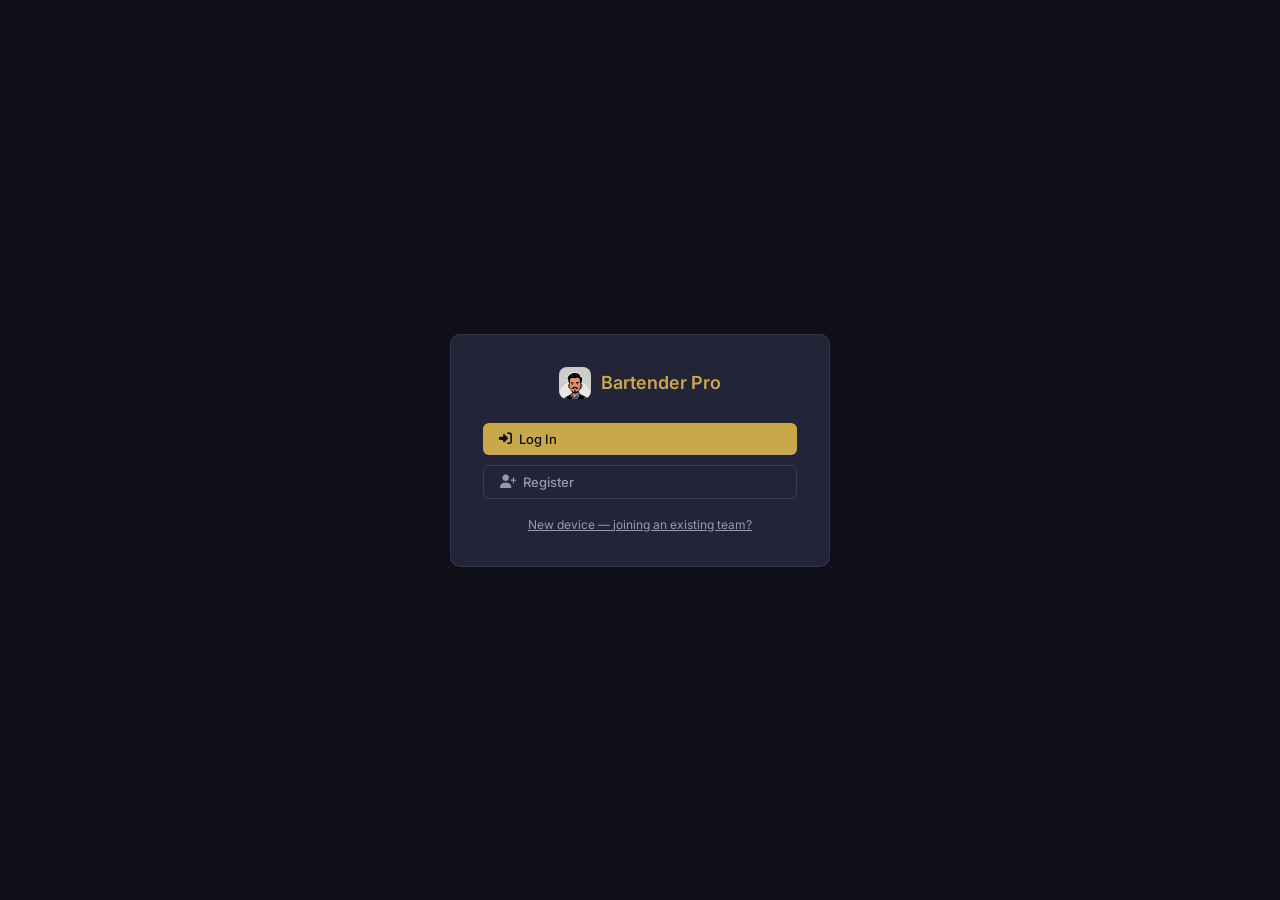
<file: index.html>
<!DOCTYPE html>
<html lang="en">
<head>
  <meta charset="UTF-8">
  <meta name="viewport" content="width=device-width, initial-scale=1.0">
  <title>Bartender Pro</title>
  <link rel="icon" href="favicon.ico" sizes="48x48">
  <link rel="icon" type="image/png" sizes="16x16" href="assets/favicon-16.png">
  <link rel="icon" type="image/png" sizes="32x32" href="assets/favicon-32.png">
  <link rel="icon" type="image/png" sizes="192x192" href="assets/icon-192.png">
  <link rel="apple-touch-icon" href="assets/apple-touch-icon.png">
  <link rel="manifest" href="manifest.json">
  <link rel="stylesheet" href="css/styles.css">
  <!-- Font Awesome & Google Fonts (CDN — same as original) -->
  <link rel="stylesheet" href="https://cdnjs.cloudflare.com/ajax/libs/font-awesome/6.5.0/css/all.min.css">
  <link href="https://fonts.googleapis.com/css2?family=Inter:wght@300;400;500;600;700&display=swap" rel="stylesheet">
</head>
<body>
<!-- ═══════════════════════════════════════════════════════════════
     NOTE: This index.html is the REFERENCE / REVIEW version.
     The production file is BartenderPro.html (single self-contained file).
     The JS here is split across js/01_state.js … js/15_batch.js for readability.
     To run, open BartenderPro.html directly in your browser.
     ═══════════════════════════════════════════════════════════════ -->

</head>
<body>

<!-- LOGIN GATE -->
<div id="login-screen" class="login-screen">
  <div class="login-card">
    <div class="login-brand"><img src="assets/header-icon.png" alt=""> Bartender Pro</div>

    <div id="login-choice-wrap">
      <button class="btn btn-gold" style="width:100%;margin-bottom:10px" onclick="showLoginPanel('login')"><i class="fa-solid fa-right-to-bracket"></i> Log In</button>
      <button class="btn btn-ghost" style="width:100%" onclick="showLoginPanel('register')"><i class="fa-solid fa-user-plus"></i> Register</button>
      <div style="text-align:center;margin-top:14px"><a href="#" onclick="showLoginPanel('sync');return false" style="color:var(--smoke);font-size:12px">New device — joining an existing team?</a></div>
    </div>

    <div id="login-form-wrap" style="display:none">
      <div class="input-group">
        <label class="input-label">Email</label>
        <input type="email" id="login-email" placeholder="you@bar.com" autocomplete="username">
      </div>
      <div class="input-group">
        <label class="input-label">Password</label>
        <input type="password" id="login-password" placeholder="••••••••" autocomplete="current-password" onkeydown="if(event.key==='Enter')attemptLogin()">
      </div>
      <div id="login-error" style="color:var(--danger);font-size:12px;margin-bottom:10px;display:none"></div>
      <button class="btn btn-gold" style="width:100%" onclick="attemptLogin()"><i class="fa-solid fa-right-to-bracket"></i> Log In</button>
      <div style="text-align:center;margin-top:14px"><a href="#" onclick="showLoginPanel('forgot');return false" style="color:var(--smoke);font-size:12px">Forgot password?</a></div>
      <div style="text-align:center;margin-top:8px"><a href="#" onclick="showLoginPanel('sync');return false" style="color:var(--smoke);font-size:12px">Account not found on this device? Sync it first</a></div>
      <div style="text-align:center;margin-top:8px"><a href="#" onclick="showLoginPanel('choice');return false" style="color:var(--smoke);font-size:12px">← Back</a></div>
    </div>

    <div id="login-sync-wrap" style="display:none">
      <div style="font-size:12px;color:var(--smoke);margin-bottom:12px">This is a new browser/device, so it has none of your team's data yet. Ask a manager for this company's Cloud Sync Bin ID and Master Key (Settings → Cloud Sync on their device), enter them below to pull your team's data here, then log in normally.</div>
      <div class="input-group"><label class="input-label">Bin ID</label><input type="text" id="login-sync-binid" placeholder="e.g. 64a3b2c1d0e9f8a7..."></div>
      <div class="input-group"><label class="input-label">Master Key</label><input type="password" id="login-sync-binkey" placeholder="$2a$10$..." onkeydown="if(event.key==='Enter')syncThenShowLogin()"></div>
      <div id="login-sync-error" style="color:var(--danger);font-size:12px;margin-bottom:10px;display:none"></div>
      <button class="btn btn-gold" style="width:100%" id="login-sync-btn" onclick="syncThenShowLogin()"><i class="fa-solid fa-cloud-arrow-down"></i> Pull Team Data</button>
      <div style="text-align:center;margin-top:10px"><a href="#" onclick="showLoginPanel('choice');return false" style="color:var(--smoke);font-size:12px">← Back</a></div>
    </div>

    <div id="login-forgot-wrap" style="display:none">
      <div style="font-size:12px;color:var(--smoke);margin-bottom:12px">Enter the email and mobile number on file for your account to verify it's you, then set a new password.</div>
      <div class="input-group"><label class="input-label">Email</label><input type="email" id="forgot-email" autocomplete="username"></div>
      <div class="input-group"><label class="input-label">Mobile Number on file</label><input type="tel" id="forgot-mobile"></div>
      <div class="input-group"><label class="input-label">New Password</label><input type="password" id="forgot-new-password" autocomplete="new-password"></div>
      <div class="input-group"><label class="input-label">Confirm New Password</label><input type="password" id="forgot-new-password2" autocomplete="new-password" onkeydown="if(event.key==='Enter')resetForgottenPassword()"></div>
      <div id="login-forgot-error" style="color:var(--danger);font-size:12px;margin-bottom:10px;display:none"></div>
      <button class="btn btn-gold" style="width:100%" onclick="resetForgottenPassword()"><i class="fa-solid fa-key"></i> Reset Password</button>
      <div style="font-size:11px;color:var(--smoke);margin-top:12px;text-align:center">Can't verify your mobile number? Ask a manager to reset your password from Settings → Team Members instead.</div>
      <div style="text-align:center;margin-top:10px"><a href="#" onclick="showLoginPanel('login');return false" style="color:var(--smoke);font-size:12px">← Back to Log In</a></div>
    </div>

    <div id="login-register-wrap" style="display:none">
      <div class="form-row">
        <div class="input-group"><label class="input-label">First Name</label><input type="text" id="reg-first-name"></div>
        <div class="input-group"><label class="input-label">Last Name</label><input type="text" id="reg-last-name"></div>
      </div>
      <div class="input-group"><label class="input-label">Company</label><input type="text" id="reg-company" placeholder="e.g. Zuma Group"></div>
      <div id="reg-company-hint" style="font-size:11px;color:var(--smoke);margin:-8px 0 12px;display:none"></div>
      <div class="input-group"><label class="input-label">Bar Name</label><input type="text" id="reg-bar-name" placeholder="e.g. Zuma Dubai"></div>
      <div class="input-group"><label class="input-label">Position</label><input type="text" id="reg-position" placeholder="e.g. Head Bartender"></div>
      <div class="input-group"><label class="input-label">Email</label><input type="email" id="reg-email" autocomplete="username"></div>
      <div class="input-group"><label class="input-label">Mobile Number</label><input type="tel" id="reg-mobile"></div>
      <div class="input-group"><label class="input-label">Password</label><input type="password" id="reg-password" autocomplete="new-password"></div>
      <div class="input-group"><label class="input-label">Confirm Password</label><input type="password" id="reg-password2" autocomplete="new-password" onkeydown="if(event.key==='Enter')registerUser()"></div>
      <div id="login-register-error" style="color:var(--danger);font-size:12px;margin-bottom:10px;display:none"></div>
      <button class="btn btn-gold" style="width:100%" onclick="registerUser()"><i class="fa-solid fa-user-plus"></i> Create Account</button>
      <div style="font-size:11px;color:var(--smoke);margin-top:12px;text-align:center">Joining an existing team? Ask a manager to add you from Settings → Team Members on their device, or to share this company's Cloud Sync Bin ID/Key with you first.</div>
      <div style="text-align:center;margin-top:10px"><a href="#" onclick="showLoginPanel('choice');return false" style="color:var(--smoke);font-size:12px">← Back</a></div>
    </div>
  </div>
</div>

<!-- HEADER -->
<header id="app-header">
  <div class="header-brand"><img src="assets/header-icon.png" alt=""> Bartender Pro</div>
  <div class="header-right">
    <span id="sync-toast" style="font-size:11px;color:var(--success);transition:opacity 0.5s;opacity:0"></span>
    <button id="sync-now-btn" class="btn btn-ghost" style="padding:4px 10px;font-size:11px;display:none" onclick="syncNow(this)" title="Sync Now"><i class="fa-solid fa-arrows-rotate"></i></button>
    <span id="sync-status" style="font-size:11px;color:var(--smoke)"></span>
    <span class="bar-name-display" id="header-bar-name">My Bar</span>
    <span id="currency-display" style="font-size:12px;color:var(--gold);font-weight:600;padding:4px 8px;background:rgba(201,168,76,0.1);border-radius:var(--radius-sm);border:1px solid rgba(201,168,76,0.2);cursor:pointer" onclick="showScreen('settings',document.querySelector('[onclick*=settings]'))"></span>
    <span id="current-user-name" style="font-size:12px;color:var(--ice-dim);cursor:pointer" title="Logged in as — click to open Settings" onclick="showScreen('settings',document.querySelector('[onclick*=settings]'))"></span>
    <button class="btn btn-ghost btn-sm btn-icon" onclick="logout()" title="Log out"><i class="fa-solid fa-right-from-bracket"></i></button>
  </div>
</header>

<!-- BODY -->
<div id="app-body">

  <!-- SIDEBAR -->
  <nav id="sidebar">
    <div class="nav-section-label">Overview</div>
    <div class="nav-item active" onclick="showScreen('dashboard',this)">
      <i class="fa-solid fa-gauge-high"></i> Dashboard
    </div>
    <div class="nav-section-label">Management</div>
    <div class="nav-item" onclick="showScreen('ingredients',this)">
      <i class="fa-solid fa-flask"></i> Ingredients
    </div>
    <div class="nav-item" onclick="showScreen('inventory',this)">
      <i class="fa-solid fa-scale-balanced"></i> Inventory
      <span class="nav-badge" id="low-badge" style="display:none">0</span>
    </div>
    <div class="nav-item" onclick="showScreen('stockinhand',this)">
      <i class="fa-solid fa-warehouse"></i> Stock in Hand
    </div>
    <div class="nav-item" onclick="showScreen('orders',this)">
      <i class="fa-solid fa-cart-shopping"></i> Order List
      <span class="nav-badge" id="order-badge" style="display:none">0</span>
    </div>
    <div class="nav-item" onclick="showScreen('received',this)">
      <i class="fa-solid fa-boxes-stacked"></i> Received
      <span class="nav-badge" id="recv-badge" style="display:none">0</span>
    </div>
    <div class="nav-item" onclick="showScreen('wastage',this)">
      <i class="fa-solid fa-trash-can"></i> Wastage
    </div>
    <div class="nav-item" onclick="showScreen('recipes',this)">
      <i class="fa-solid fa-book-open"></i> Recipes
    </div>
    <div class="nav-item" onclick="showScreen('batch',this)">
      <i class="fa-solid fa-flask-vial"></i> Batching
    </div>
    <div class="nav-item" onclick="showScreen('homemade',this)">
      <i class="fa-solid fa-mortar-pestle"></i> Home-Made
    </div>
    <div class="nav-section-label">AI</div>
    <div class="nav-item" onclick="showScreen('ai',this)">
      <i class="fa-solid fa-wand-magic-sparkles"></i> AI Creator
    </div>
    <div class="nav-section-label">System</div>
    <div class="nav-item" onclick="showScreen('suppliers',this)">
      <i class="fa-solid fa-truck"></i> Suppliers
    </div>
    <div class="nav-item" onclick="showScreen('settings',this)">
      <i class="fa-solid fa-sliders"></i> Settings
    </div>
  </nav>

  <!-- MAIN -->
  <main id="main">

    <!-- ── DASHBOARD ─────────────────────────────────── -->
    <div id="screen-dashboard" class="screen active">
      <div class="screen-title">Dashboard</div>
      <div class="screen-sub">Overview of your bar's current status</div>
      <div class="kpi-grid" id="kpi-grid"></div>
      <div style="display:grid;grid-template-columns:1fr 1fr;gap:16px;margin-bottom:20px" id="dash-lower-grid">
        <div>
          <div style="font-size:12px;font-weight:600;text-transform:uppercase;letter-spacing:.07em;color:var(--smoke);margin-bottom:10px;">Low Stock Alerts</div>
          <div id="low-stock-list" class="alert-list"></div>
          <div style="font-size:12px;font-weight:600;text-transform:uppercase;letter-spacing:.07em;color:var(--warning);margin-bottom:10px;margin-top:16px">
            <i class="fa-solid fa-clipboard-check"></i> Received — Awaiting Recount
          </div>
          <div id="recount-list" class="alert-list"></div>
          <div style="font-size:12px;font-weight:600;text-transform:uppercase;letter-spacing:.07em;color:var(--warning);margin-bottom:10px;margin-top:16px">Low Home-Made &amp; Batch</div>
          <div id="low-hm-list" class="alert-list"></div>
          <div style="font-size:12px;font-weight:600;text-transform:uppercase;letter-spacing:.07em;color:var(--danger);margin-bottom:10px;margin-top:16px">
            <i class="fa-solid fa-ban"></i> Not Available Items
          </div>
          <div id="unavailable-list" class="alert-list"></div>
        </div>
        <div>
          <div style="font-size:12px;font-weight:600;text-transform:uppercase;letter-spacing:.07em;color:var(--smoke);margin-bottom:10px;">Quick Actions</div>
          <div style="display:flex;flex-direction:column;gap:8px;">
            <button class="btn btn-gold" onclick="showScreen('inventory',document.querySelector('[onclick*=inventory]'))"><i class="fa-solid fa-scale-balanced"></i> Take Inventory</button>
            <button class="btn btn-ghost" onclick="showScreen('recipes',document.querySelector('[onclick*=recipes]'));openRecipeModal()"><i class="fa-solid fa-plus"></i> New Recipe</button>
            <button class="btn btn-ghost" onclick="showScreen('ai',document.querySelector('[onclick*=ai]'))"><i class="fa-solid fa-wand-magic-sparkles"></i> AI Create Recipe</button>
            <button class="btn btn-ghost" onclick="showScreen('ingredients',document.querySelector('[onclick*=ingredients]'));openIngModal()"><i class="fa-solid fa-plus"></i> Add Ingredient</button>
          </div>
        </div>
      </div>
    </div>

    <!-- ── INGREDIENTS ────────────────────────────────── -->
    <div id="screen-ingredients" class="screen">
      <div class="screen-title">Ingredient Master List</div>
      <div class="screen-sub">All ingredients with cost, density and ABV. Changes here update all recipes live.</div>
      <div class="toolbar">
        <div class="search-wrap">
          <i class="fa-solid fa-magnifying-glass"></i>
          <input type="text" placeholder="Search ingredients..." id="ing-search" oninput="renderIngredients()">
        </div>
        <label style="display:flex;align-items:center;gap:6px;font-size:12px;color:var(--smoke);cursor:pointer;white-space:nowrap;background:var(--surface);padding:7px 12px;border-radius:var(--radius-sm);border:1px solid rgba(255,255,255,0.08)">
          <input type="checkbox" id="ing-show-inv-only" onchange="renderIngredients()" style="accent-color:var(--gold);width:14px;height:14px;cursor:pointer">
          Inventory items only
        </label>
        <button class="btn btn-ghost" onclick="document.getElementById('ing-xlsx-upload').click()">
          <i class="fa-solid fa-file-excel"></i> Bulk Update Excel
        </button>
        <input type="file" id="ing-xlsx-upload" accept=".xlsx,.xls" style="display:none" onchange="bulkUpdateFromExcel(this)">
        <button class="btn btn-gold" onclick="openIngModal()"><i class="fa-solid fa-plus"></i> Add Ingredient</button>
      </div>

      <!-- Bulk action bar — shown when rows are selected -->
      <div id="ing-bulk-bar" style="display:none;align-items:center;gap:10px;background:rgba(201,168,76,0.08);border:1px solid rgba(201,168,76,0.2);border-radius:var(--radius-sm);padding:8px 14px;margin-bottom:12px;flex-wrap:wrap">
        <span id="ing-bulk-count" style="font-size:13px;font-weight:600;color:var(--gold)">0 selected</span>
        <button class="btn btn-ghost btn-sm" onclick="bulkToggleInventory(true)"><i class="fa-solid fa-check-circle"></i> Mark as Inventory</button>
        <button class="btn btn-ghost btn-sm" onclick="bulkToggleInventory(false)"><i class="fa-solid fa-circle-xmark"></i> Remove from Inventory</button>
        <button class="btn btn-danger-ghost btn-sm" onclick="bulkDeleteIngredients()"><i class="fa-solid fa-trash"></i> Delete Selected</button>
        <button class="btn btn-ghost btn-sm" onclick="clearIngSelection()"><i class="fa-solid fa-xmark"></i> Clear selection</button>
      </div>

      <div class="filter-chips" style="margin-bottom:14px;" id="ing-chips"></div>
      <div class="table-wrap">
        <table>
          <thead><tr>
            <th style="width:32px"><input type="checkbox" id="ing-select-all" onchange="toggleSelectAllIngs(this.checked)" style="accent-color:var(--gold);width:15px;height:15px;cursor:pointer"></th>
            <th style="width:32px;text-align:center" title="Track in Inventory tab">
              <span style="font-size:10px;color:var(--success);font-weight:600">INV</span>
            </th>
            <th style="width:32px;text-align:center" title="Mark as not available / out of stock">
              <span style="font-size:10px;color:var(--danger);font-weight:600">N/A</span>
            </th>
            <th>Description</th><th>Supplier</th><th>Category</th><th>Unit Size</th>
            <th>ABV %</th><th>Tare (g)</th><th>Cost / Unit</th><th>Cost / ml or g</th><th></th>
          </tr></thead>
          <tbody id="ing-tbody"></tbody>
        </table>
      </div>
    </div>

    <!-- ── INVENTORY ──────────────────────────────────── -->
    <div id="screen-inventory" class="screen">
      <div class="screen-title">Inventory</div>
      <div class="screen-sub">Enter stock weight in grams — ml conversion shows automatically</div>
      <div class="toolbar">
        <div style="display:flex;align-items:center;gap:8px;background:var(--surface);border:1px solid rgba(201,168,76,0.25);border-radius:var(--radius-sm);padding:6px 12px;">
          <i class="fa-solid fa-user" style="color:var(--gold);font-size:13px"></i>
          <input type="text" id="inv-username" placeholder="Your name (e.g. Ahmed)" style="background:none;border:none;color:var(--ice);font-size:13px;outline:none;width:160px;" oninput="saveSettings()">
        </div>
        <div class="filter-chips" id="inv-chips"></div>
        <button class="btn btn-gold" onclick="saveInventory()"><i class="fa-solid fa-floppy-disk"></i> Save Session</button>
      </div>
      <div class="table-wrap">
        <div id="inv-list"></div>
      </div>

      <!-- Home-Made Inventory -->
      <div id="hm-inv-section" style="margin-top:20px">
        <div style="font-size:12px;font-weight:600;text-transform:uppercase;letter-spacing:.07em;color:var(--warning);margin-bottom:12px">
          <i class="fa-solid fa-mortar-pestle"></i> Home-Made &amp; Batch Inventory
        </div>
        <div id="hm-inv-list"></div>
      </div>

      <!-- Stock-take date + items skipped this round -->
      <div id="stock-take-report" style="margin-top:24px"></div>
    </div>

    <!-- ── STOCK IN HAND ──────────────────────────────── -->
    <div id="screen-stockinhand" class="screen">
      <div class="screen-title">Stock in Hand</div>
      <div class="screen-sub">Current inventory value plus purchases already ordered but not yet received</div>
      <div class="order-summary-bar" id="sih-summary-bar"></div>
      <div class="toolbar">
        <div class="search-wrap">
          <i class="fa-solid fa-magnifying-glass"></i>
          <input type="text" placeholder="Search ingredients..." id="sih-search" oninput="renderStockInHand()">
        </div>
        <div class="filter-chips" id="sih-chips"></div>
      </div>
      <div class="table-wrap">
        <div id="sih-list"></div>
      </div>
    </div>

    <!-- ── ORDER LIST ─────────────────────────────────── -->
    <div id="screen-orders" class="screen">
      <div class="screen-title">Order List</div>
      <div class="screen-sub">Items below minimum par, grouped by supplier. Select items and set an order reason before placing.</div>
      <div class="order-summary-bar" id="order-summary-bar"></div>
      <div class="toolbar">
        <div style="display:flex;align-items:center;gap:8px">
          <label style="font-size:12px;color:var(--smoke)">Order Reason:</label>
          <select id="order-reason" style="background:var(--surface2);border:1px solid rgba(255,255,255,0.1);border-radius:var(--radius-sm);padding:6px 10px;color:var(--ice);font-size:12px;font-family:'Inter',sans-serif;outline:none">
            <option value="routine">Routine Restock</option>
            <option value="fast_moving">Fast Moving Item</option>
            <option value="upcoming_event">Upcoming Event</option>
            <option value="seasonal">Seasonal Demand</option>
            <option value="low_stock">Low Stock Alert</option>
            <option value="new_listing">New Listing</option>
            <option value="other">Other</option>
          </select>
        </div>
        <button class="btn btn-gold" onclick="placeOrder()"><i class="fa-solid fa-paper-plane"></i> Place Order</button>
        <button class="btn btn-ghost" onclick="emailOrderToSuppliers()"><i class="fa-solid fa-envelope"></i> Email Suppliers</button>
        <button class="btn btn-ghost" onclick="exportOrder()"><i class="fa-solid fa-download"></i> Export CSV</button>
        <button class="btn btn-ghost" onclick="renderOrders()"><i class="fa-solid fa-rotate"></i> Refresh</button>
      </div>
      <div id="order-supplier-groups"></div>
    </div>

    <!-- ── RECEIVED ───────────────────────────────────── -->
    <div id="screen-received" class="screen">
      <div class="screen-title">Goods Received</div>
      <div class="screen-sub">Enter quantities received and update delivery status. Follow up on missing or delayed items.</div>
      <div class="order-summary-bar" id="recv-summary-bar"></div>
      <div class="toolbar">
        <div style="display:flex;align-items:center;gap:8px;background:var(--surface);border:1px solid rgba(201,168,76,0.25);border-radius:var(--radius-sm);padding:6px 12px;">
          <i class="fa-solid fa-user" style="color:var(--gold);font-size:13px"></i>
          <input type="text" id="recv-username" placeholder="Received by (e.g. Maria)" style="background:none;border:none;color:var(--ice);font-size:13px;outline:none;width:160px;">
        </div>
        <div style="display:flex;align-items:center;gap:8px;background:var(--surface);border:1px solid rgba(255,255,255,0.1);border-radius:var(--radius-sm);padding:6px 12px;">
          <i class="fa-solid fa-calendar" style="color:var(--smoke);font-size:13px"></i>
          <input type="date" id="recv-date" style="background:none;border:none;color:var(--ice);font-size:13px;outline:none;">
        </div>
        <button class="btn btn-gold" onclick="saveReceived()"><i class="fa-solid fa-floppy-disk"></i> Save</button>
        <button class="btn btn-ghost" onclick="exportReceived()"><i class="fa-solid fa-download"></i> Export</button>
      </div>
      <div class="table-wrap">
        <table>
          <thead><tr>
            <th>Item</th>
            <th>Supplier</th>
            <th>Ordered</th>
            <th>Received</th>
            <th>Difference</th>
            <th>Status</th>
            <th>Notes</th>
          </tr></thead>
          <tbody id="recv-tbody"></tbody>
        </table>
      </div>

      <!-- Purchase History — look up past orders by date/week/month/custom range -->
      <div style="margin-top:28px">
        <div class="screen-title" style="font-size:16px">Purchase History</div>
        <div class="screen-sub">Look up past orders for a specific date, week, month, or a custom range.</div>
        <div class="toolbar">
          <select id="hist-preset" onchange="applyHistoryPreset(this.value)" style="background:var(--surface2);border:1px solid rgba(255,255,255,0.1);border-radius:var(--radius-sm);padding:6px 10px;color:var(--ice);font-size:12px;font-family:'Inter',sans-serif;outline:none">
            <option value="today">Today</option>
            <option value="week">This Week</option>
            <option value="month">This Month</option>
            <option value="all" selected>All Time</option>
            <option value="">Custom range</option>
          </select>
          <div style="display:flex;align-items:center;gap:8px;background:var(--surface);border:1px solid rgba(255,255,255,0.1);border-radius:var(--radius-sm);padding:6px 12px;">
            <label style="font-size:12px;color:var(--smoke)">From</label>
            <input type="date" id="hist-from" style="background:none;border:none;color:var(--ice);font-size:13px;outline:none" onchange="document.getElementById('hist-preset').value='';renderPurchaseHistory()">
            <label style="font-size:12px;color:var(--smoke)">To</label>
            <input type="date" id="hist-to" style="background:none;border:none;color:var(--ice);font-size:13px;outline:none" onchange="document.getElementById('hist-preset').value='';renderPurchaseHistory()">
          </div>
          <button class="btn btn-ghost" onclick="exportPurchaseHistory()"><i class="fa-solid fa-download"></i> Export</button>
        </div>
        <div class="order-summary-bar" id="hist-summary-bar"></div>
        <div class="table-wrap">
          <table>
            <thead><tr>
              <th>Date</th>
              <th>Item</th>
              <th>Supplier</th>
              <th>Ordered</th>
              <th>Received</th>
              <th>Status</th>
              <th>Placed By</th>
              <th>Reason</th>
            </tr></thead>
            <tbody id="hist-tbody"></tbody>
          </table>
        </div>
      </div>
    </div>

    <!-- ── WASTAGE ───────────────────────────────────── -->
    <div id="screen-wastage" class="screen">
      <div class="screen-title">Wastage Log</div>
      <div class="screen-sub">Record all spillage, breakage, expired stock, and over-pouring. Every entry deducts from inventory.</div>

      <!-- Quick entry form -->
      <div style="background:var(--surface);border-radius:var(--radius);border:1px solid rgba(255,255,255,0.06);padding:20px;margin-bottom:18px">
        <div style="font-size:12px;font-weight:600;text-transform:uppercase;letter-spacing:.07em;color:var(--gold);margin-bottom:14px">Log New Wastage</div>
        <div class="form-row">
          <div class="input-group">
            <label class="input-label">Ingredient</label>
            <select id="waste-ing" style="width:100%" onchange="updateWasteUnit()">
              <option value="">— Select ingredient —</option>
            </select>
          </div>
          <div class="input-group">
            <label class="input-label">Reason</label>
            <select id="waste-reason" style="width:100%">
              <option value="spillage">Spillage</option>
              <option value="breakage">Breakage / Dropped</option>
              <option value="expired">Expired</option>
              <option value="overpour">Over-pouring</option>
              <option value="trial">Trial / Testing</option>
              <option value="comp">Complimentary</option>
              <option value="other">Other</option>
            </select>
          </div>
        </div>
        <div class="form-row three">
          <div class="input-group">
            <label class="input-label">Quantity</label>
            <input type="number" id="waste-qty" placeholder="e.g. 50" min="0" step="0.1">
          </div>
          <div class="input-group">
            <label class="input-label">Unit</label>
            <select id="waste-unit">
              <option value="ml">ml</option>
              <option value="g">g</option>
              <option value="btl">Full bottle</option>
            </select>
          </div>
          <div class="input-group">
            <label class="input-label">Logged by</label>
            <input type="text" id="waste-user" placeholder="Staff name">
          </div>
        </div>
        <div class="input-group">
          <label class="input-label">Notes (optional)</label>
          <input type="text" id="waste-notes" placeholder="e.g. Bottle fell from shelf">
        </div>
        <div style="display:flex;align-items:center;gap:12px;margin-top:4px">
          <button class="btn btn-gold" onclick="logWastage()"><i class="fa-solid fa-plus"></i> Log Wastage</button>
          <div id="waste-cost-preview" style="font-size:13px;color:var(--smoke)"></div>
        </div>
      </div>

      <!-- Summary bar -->
      <div class="order-summary-bar" id="waste-summary-bar"></div>

      <!-- Log table -->
      <div class="table-wrap">
        <table>
          <thead><tr>
            <th>Date / Time</th><th>Ingredient</th><th>Qty</th>
            <th>Reason</th><th>Cost Lost</th><th>Logged by</th><th>Notes</th><th></th>
          </tr></thead>
          <tbody id="waste-tbody"></tbody>
        </table>
      </div>
    </div>

    <!-- ── BATCHING ──────────────────────────────────── -->
    <div id="screen-batch" class="screen">
      <div class="screen-title">Batch Calculator</div>
      <div class="screen-sub">Select a cocktail and target volume — generates scaled ingredient tables with dilution for spirits-only builds</div>
      <div style="background:var(--surface);border-radius:var(--radius);border:1px solid rgba(201,168,76,0.2);padding:20px;margin-bottom:20px">
        <div style="display:grid;grid-template-columns:2fr 1fr 1fr 1fr;gap:12px;align-items:flex-end">
          <div class="input-group" style="margin-bottom:0">
            <label class="input-label">Select Recipe</label>
            <select id="btab-recipe" style="width:100%" onchange="renderBatchCalc()">
              <option value="">— Choose a recipe —</option>
            </select>
          </div>
          <div class="input-group" style="margin-bottom:0">
            <label class="input-label">Target Quantity</label>
            <input type="number" id="btab-qty" placeholder="e.g. 1000" min="1" style="width:100%" oninput="renderBatchCalc()">
          </div>
          <div class="input-group" style="margin-bottom:0">
            <label class="input-label">Unit</label>
            <select id="btab-unit" style="width:100%" onchange="renderBatchCalc()">
              <option value="ml">ml total</option>
              <option value="litres">Litres total</option>
              <option value="portions">Portions</option>
            </select>
          </div>
          <div class="input-group" style="margin-bottom:0">
            <label class="input-label">Dilution % (spirits only)</label>
            <input type="number" id="btab-dilution" value="20" min="0" max="40" step="1" style="width:100%" oninput="renderBatchCalc()">
          </div>
        </div>
      </div>
      <div id="btab-empty" style="padding:48px;text-align:center;color:var(--smoke);font-size:14px">
        <i class="fa-solid fa-flask-vial" style="font-size:32px;display:block;margin-bottom:12px;color:var(--surface2)"></i>
        Select a recipe and enter a target quantity to generate the batch sheet.
      </div>
      <div id="btab-result" style="display:none">
        <div class="order-summary-bar" id="btab-summary"></div>
        <div style="display:grid;grid-template-columns:1fr 1fr;gap:16px;margin-bottom:16px">
          <div>
            <div style="font-size:11px;font-weight:600;text-transform:uppercase;letter-spacing:.08em;color:var(--gold);margin-bottom:8px"><i class="fa-solid fa-wine-bottle"></i> Alcohol &amp; Syrups</div>
            <div class="table-wrap">
              <table>
                <thead><tr><th>Ingredient</th><th>Category</th><th style="text-align:right">Qty</th><th style="text-align:right">Cost</th></tr></thead>
                <tbody id="btab-alcohol-body"></tbody>
                <tfoot id="btab-alcohol-foot"></tfoot>
              </table>
            </div>
          </div>
          <div>
            <div style="font-size:11px;font-weight:600;text-transform:uppercase;letter-spacing:.08em;color:var(--info);margin-bottom:8px"><i class="fa-solid fa-lemon"></i> Juices, Mixers &amp; Garnish</div>
            <div id="btab-juice-wrap">
              <div class="table-wrap">
                <table>
                  <thead><tr><th>Ingredient</th><th>Category</th><th style="text-align:right">Qty</th><th style="text-align:right">Cost</th></tr></thead>
                  <tbody id="btab-juice-body"></tbody>
                  <tfoot id="btab-juice-foot"></tfoot>
                </table>
              </div>
            </div>
            <div id="btab-juice-empty" style="display:none;font-size:12px;color:var(--smoke);padding:14px;background:var(--surface);border-radius:var(--radius);border:1px solid rgba(255,255,255,0.06)">No juice / mixer ingredients in this recipe.</div>
          </div>
        </div>
        <div id="btab-dilution-row" style="display:none;background:rgba(91,155,213,0.08);border:1px solid rgba(91,155,213,0.25);border-radius:var(--radius);padding:14px 18px;margin-bottom:14px">
          <div style="display:flex;align-items:center;justify-content:space-between;gap:10px;flex-wrap:wrap">
            <div>
              <div style="font-size:13px;font-weight:600;color:var(--info)">💧 Dilution Water (ice melt)</div>
              <div style="font-size:12px;color:var(--smoke);margin-top:2px">Spirits-only build — add water to account for ice melt during stirring/chilling</div>
            </div>
            <div style="font-size:22px;font-weight:700;color:var(--info);font-variant-numeric:tabular-nums" id="btab-dilution-val">—</div>
          </div>
        </div>
        <div style="display:flex;align-items:center;justify-content:space-between;flex-wrap:wrap;gap:12px">
          <div style="font-size:14px;font-weight:600;color:var(--ice)">
            Total batch cost: <span style="color:var(--gold)" id="btab-total-cost">—</span>
            <span style="font-size:12px;color:var(--smoke);margin-left:14px" id="btab-cost-per-serve">—</span>
          </div>
          <div style="display:flex;gap:8px">
            <button class="btn btn-gold" onclick="logBatch()"><i class="fa-solid fa-plus"></i> Log Batch</button>
            <button class="btn btn-ghost" onclick="exportBatchCSV()"><i class="fa-solid fa-download"></i> Export CSV</button>
          </div>
        </div>
      </div>

      <!-- ── BATCH HISTORY ── -->
      <div id="batch-history-section" style="margin-top:28px">
        <div style="font-size:12px;font-weight:600;text-transform:uppercase;letter-spacing:.08em;color:var(--smoke);margin-bottom:12px">
          <i class="fa-solid fa-clock-rotate-left"></i> Batch Log
        </div>
        <div id="batch-history-list"></div>
      </div>
    </div>

    <!-- ── HOME-MADE ──────────────────────────────────── -->
    <div id="screen-homemade" class="screen">
      <div class="screen-title">Home-Made Ingredients</div>
      <div class="screen-sub">House syrups, infused spirits, cordials, shrubs and sub-recipes. Each gets a unique HM-ID and is available in recipes and batch calculator.</div>
      <div class="toolbar">
        <div class="search-wrap">
          <i class="fa-solid fa-magnifying-glass"></i>
          <input type="text" id="hm-search" placeholder="Search home-made items..." oninput="renderHomeMade()">
        </div>
        <button class="btn btn-gold" onclick="openHMModal()"><i class="fa-solid fa-plus"></i> New Item</button>
      </div>
      <div class="filter-chips" style="margin-bottom:14px" id="hm-chips"></div>
      <div class="table-wrap">
        <table>
          <thead><tr>
            <th style="width:36px;text-align:center" title="Track in Inventory tab">
              <span style="font-size:10px;color:var(--success);font-weight:600">INV</span>
            </th>
            <th>HM-ID</th><th>Name</th><th>Type</th><th>Yield</th>
            <th>Ingredients</th><th>Total Cost</th><th>Cost / unit</th><th></th>
          </tr></thead>
          <tbody id="hm-tbody"></tbody>
        </table>
      </div>
    </div>

    <!-- HOME-MADE MODAL -->
    <div class="modal-overlay" id="hm-modal">
      <div class="modal" style="max-width:640px">
        <div class="modal-title" id="hm-modal-title">New Home-Made Item</div>
        <div class="form-row">
          <div class="input-group">
            <label class="input-label">Name</label>
            <input type="text" id="hm-name" placeholder="e.g. Raspberry Shrub, Lemongrass Syrup">
          </div>
          <div class="input-group">
            <label class="input-label">Type</label>
            <select id="hm-type">
              <option value="syrup">Syrup</option>
              <option value="infusion">Infused Spirit</option>
              <option value="cordial">Cordial</option>
              <option value="shrub">Shrub / Vinegar</option>
              <option value="puree">Puree / Coulis</option>
              <option value="bitters">House Bitters</option>
              <option value="mix">Pre-mix / Batch</option>
              <option value="other">Other</option>
            </select>
          </div>
        </div>
        <div class="form-row three">
          <div class="input-group">
            <label class="input-label">Yield Quantity</label>
            <input type="number" id="hm-yield-qty" placeholder="e.g. 1000" min="0" oninput="calcHMCost()">
          </div>
          <div class="input-group">
            <label class="input-label">Yield Unit</label>
            <select id="hm-yield-unit" onchange="calcHMCost()">
              <option value="ml">ml</option>
              <option value="g">g</option>
              <option value="nos">nos (units)</option>
            </select>
          </div>
          <div class="input-group">
            <label class="input-label">Density (g/ml)</label>
            <input type="number" id="hm-density" placeholder="1.0" min="0.5" max="2" step="0.01" value="1.0">
          </div>
        </div>
        <div class="form-row">
          <div class="input-group">
            <label class="input-label">Min Par (reorder alert)</label>
            <input type="number" id="hm-min-par" placeholder="0" min="0" step="1">
          </div>
          <div class="input-group">
            <label class="input-label">Track in Inventory?</label>
            <select id="hm-track-inv">
              <option value="1">Yes — show in inventory</option>
              <option value="0">No</option>
            </select>
          </div>
        </div>
        <div class="form-row">
          <div class="input-group">
            <label class="input-label">Alcoholic?</label>
            <select id="hm-alcoholic">
              <option value="1">Yes — track by bottle (Sealed/Open/Gross Wt)</option>
              <option value="0">No — track by direct volume (In Stock)</option>
            </select>
            <div class="input-hint" style="color:var(--smoke)">Controls how this item's inventory count is entered.</div>
          </div>
        </div>
        <div class="form-row">
          <div class="input-group">
            <label class="input-label" style="display:flex;align-items:center;gap:6px">
              <i class="fa-solid fa-weight-scale" style="color:var(--gold);font-size:11px"></i>
              Empty Bottle / Container Weight (tare)
            </label>
            <input type="number" id="hm-tare" placeholder="e.g. 380" min="0" step="1">
            <div class="input-hint" style="color:var(--smoke)">Weigh the empty bottle in grams.</div>
          </div>
          <div class="input-group">
            <label class="input-label" style="display:flex;align-items:center;gap:6px">
              <i class="fa-solid fa-weight-scale" style="color:var(--gold);font-size:11px"></i>
              Full Bottle Weight
            </label>
            <input type="number" id="hm-full-weight" placeholder="e.g. 1250" min="0" step="1">
            <div class="input-hint" style="color:var(--smoke)">Weigh the sealed/full bottle in grams. When both weights are set, remaining volume is calculated by weight ratio instead of density — more accurate for viscous batches.</div>
          </div>
        </div>
        <div class="input-group">
          <label class="input-label">Method / Notes</label>
          <textarea id="hm-method" rows="2" placeholder="Preparation method, shelf life, storage..."></textarea>
        </div>
        <div style="margin-bottom:10px;font-size:11px;font-weight:600;text-transform:uppercase;letter-spacing:.07em;color:var(--smoke)">Ingredients used to make this batch</div>
        <div id="hm-ing-rows"></div>
        <button class="btn btn-ghost btn-sm" onclick="addHMIngRow()" style="margin-bottom:14px"><i class="fa-solid fa-plus"></i> Add ingredient</button>
        <div style="background:var(--surface2);border-radius:var(--radius-sm);padding:14px">
          <div style="display:flex;justify-content:space-between;margin-bottom:6px">
            <span style="color:var(--smoke);font-size:13px">Total ingredient cost</span>
            <span style="font-weight:600;color:var(--gold)" id="hm-total-cost">—</span>
          </div>
          <div style="display:flex;justify-content:space-between;margin-bottom:6px">
            <span style="color:var(--smoke);font-size:13px">Cost per <span id="hm-unit-label">ml</span></span>
            <span style="font-weight:600;color:var(--ice)" id="hm-unit-cost">—</span>
          </div>
          <div style="font-size:11px;color:var(--smoke)">This cost is used when this item appears in recipes and batch calculations.</div>
        </div>
        <div class="modal-footer">
          <button class="btn btn-ghost" onclick="closeHMModal()">Cancel</button>
          <button class="btn btn-gold" onclick="saveHMItem()"><i class="fa-solid fa-check"></i> Save</button>
        </div>
      </div>
    </div>

    <div id="screen-recipes" class="screen">
      <div id="recipe-list-view">
        <div class="screen-title">Recipe Center</div>
        <div class="screen-sub">All beverages with live cost calculation</div>
        <div class="toolbar">
          <div class="search-wrap">
            <i class="fa-solid fa-magnifying-glass"></i>
            <input type="text" placeholder="Search recipes..." id="rec-search" oninput="renderRecipes()">
          </div>
          <button class="btn btn-ghost" onclick="exportRecipeBooklet()"><i class="fa-solid fa-book"></i> Export Booklet</button>
          <button class="btn btn-gold" onclick="openRecipeModal()"><i class="fa-solid fa-plus"></i> New Recipe</button>
        </div>
        <div class="filter-chips" style="margin-bottom:16px;" id="rec-chips"></div>
        <div class="recipe-grid" id="recipe-grid"></div>
      </div>
      <div id="recipe-detail-view" class="recipe-detail">
        <div class="detail-header">
          <button class="back-btn" onclick="closeRecipeDetail()"><i class="fa-solid fa-arrow-left"></i></button>
          <div>
            <div style="font-family:'Playfair Display',serif;font-size:22px;color:var(--ice)" id="detail-name"></div>
            <div id="detail-type-badge"></div>
          </div>
          <div style="margin-left:auto;display:flex;gap:8px;">
            <button class="btn btn-ghost btn-sm" onclick="editCurrentRecipe()"><i class="fa-solid fa-pen"></i> Edit</button>
            <button class="btn btn-danger-ghost btn-sm" onclick="deleteCurrentRecipe()"><i class="fa-solid fa-trash"></i></button>
          </div>
        </div>
        <div style="display:grid;grid-template-columns:repeat(auto-fit,minmax(150px,1fr));gap:12px;margin-bottom:20px" id="detail-kpis"></div>
        <div style="margin-bottom:14px">
          <div style="font-size:11px;font-weight:600;text-transform:uppercase;letter-spacing:.07em;color:var(--smoke);margin-bottom:8px;">Ingredients</div>
          <div class="ing-table-wrap">
            <table><thead><tr><th>Ingredient</th><th>Qty</th><th>Unit</th><th>Cost</th></tr></thead>
            <tbody id="detail-ings"></tbody></table>
          </div>
        </div>
        <div style="display:grid;grid-template-columns:1fr 1fr 1fr;gap:12px;" id="detail-method-grid"></div>

      </div>
    </div>

    <!-- ── AI CREATOR ─────────────────────────────────── -->
    <div id="screen-ai" class="screen">
      <div class="screen-title">AI Recipe Creator</div>
      <div class="screen-sub">Powered by Claude — describe what you want or generate from current inventory</div>
      <div style="display:grid;grid-template-columns:1fr 1fr;gap:16px;margin-bottom:16px;">
        <div class="ai-panel">
          <div class="ai-panel-title"><i class="fa-solid fa-wand-magic-sparkles"></i> Generate from prompt</div>
          <select style="margin-bottom:10px;" id="ai-type-select">
            <option value="signature">Signature Cocktail</option>
            <option value="classic">Classic Cocktail</option>
            <option value="mocktail">Mocktail</option>
            <option value="coffee">Coffee &amp; Tea</option>
            <option value="beer">Beer &amp; Wine serve</option>
            <option value="any">Any type</option>
          </select>
          <textarea class="ai-prompt" id="ai-prompt" placeholder="e.g. 'A tropical cocktail with rum and coconut for a beach vibe' or 'A warming coffee drink with cardamom and honey'"></textarea>
          <button class="btn btn-gold" onclick="generateRecipe(false)" style="width:100%"><i class="fa-solid fa-wand-magic-sparkles"></i> Generate Recipe</button>
        </div>
        <div class="ai-panel">
          <div class="ai-panel-title"><i class="fa-solid fa-scale-balanced"></i> Generate from inventory</div>
          <p style="font-size:13px;color:var(--smoke);margin-bottom:14px;line-height:1.6">Claude will look at your current stock and suggest recipes you can make right now — prioritising items near minimum par.</p>
          <button class="btn btn-ghost" onclick="generateRecipe(true)" style="width:100%;margin-bottom:10px"><i class="fa-solid fa-scale-balanced"></i> Use My Inventory</button>
          <p style="font-size:12px;color:var(--smoke)">Substitute an ingredient:</p>
          <input type="text" id="sub-ingredient" placeholder="e.g. Aperol (out of stock)" style="margin-top:6px;margin-bottom:8px">
          <button class="btn btn-ghost" onclick="substituteIngredient()" style="width:100%;font-size:12px"><i class="fa-solid fa-shuffle"></i> Find Substitutes</button>
        </div>
      </div>
      <div id="ai-loading" class="ai-loading"><i class="fa-solid fa-circle-notch spin"></i> Claude is creating your recipe…</div>
      <div id="ai-result" class="ai-result"></div>
      <div id="ai-save-btn" style="display:none;margin-top:10px;">
        <button class="btn btn-gold" onclick="saveAiRecipe()"><i class="fa-solid fa-bookmark"></i> Save to Recipe Center</button>
        <button class="btn btn-ghost" onclick="generateRecipe(lastFromInventory)" style="margin-left:8px"><i class="fa-solid fa-rotate"></i> Regenerate</button>
      </div>
    </div>

    <!-- ── SUPPLIERS ──────────────────────────────────── -->
    <div id="screen-suppliers" class="screen">
      <div class="screen-title">Suppliers &amp; Contacts</div>
      <div class="screen-sub">Manage supplier details, banking &amp; payment terms</div>
      <div style="display:flex;gap:10px;flex-wrap:wrap;margin-bottom:20px">
        <button class="btn btn-gold btn-sm" onclick="showSupplierModal(null)">
          <i class="fa-solid fa-plus"></i> New Supplier
        </button>
        <button class="btn btn-ghost btn-sm" onclick="importSuppliersFromMaster()">
          <i class="fa-solid fa-file-import"></i> Import from Master List
        </button>
      </div>
      <div id="suppliers-screen-list"></div>
    </div>

    <!-- ── SETTINGS ───────────────────────────────────── -->
    <div id="screen-settings" class="screen">
      <div class="screen-title">Settings</div>
      <div class="screen-sub">Configure your bar, team and integrations</div>

      <!-- Company Profile -->
      <div class="settings-section">
        <div class="settings-section-title"><i class="fa-solid fa-building" style="margin-right:6px"></i>Company Profile</div>
        <div style="display:flex;gap:20px;align-items:flex-start;flex-wrap:wrap;margin-bottom:16px">
          <div style="text-align:center">
            <div id="company-logo-preview" style="width:80px;height:80px;border-radius:var(--radius-sm);background:var(--surface2);border:2px dashed rgba(255,255,255,0.15);display:flex;align-items:center;justify-content:center;cursor:pointer;overflow:hidden" onclick="document.getElementById('company-logo-upload').click()">
              <span style="font-size:10px;color:var(--smoke);text-align:center" id="logo-placeholder"><i class="fa-solid fa-image" style="font-size:24px;display:block;margin-bottom:4px"></i>Upload Logo</span>
            </div>
            <input type="file" id="company-logo-upload" accept="image/*" style="display:none" onchange="uploadCompanyLogo(this)">
            <div style="font-size:10px;color:var(--smoke);margin-top:4px">Click to upload</div>
          </div>
          <div style="flex:1;min-width:200px">
            <div class="form-row">
              <div class="input-group">
                <label class="input-label">Company / Bar Name</label>
                <input type="text" id="co-name" placeholder="e.g. Zuma Dubai" oninput="saveCompanyProfile()">
              </div>
              <div class="input-group">
                <label class="input-label">Email</label>
                <input type="email" id="co-email" placeholder="bar@example.com" oninput="saveCompanyProfile()">
              </div>
            </div>
            <div class="form-row">
              <div class="input-group">
                <label class="input-label">Phone</label>
                <input type="tel" id="co-phone" placeholder="+971 4 ..." oninput="saveCompanyProfile()">
              </div>
              <div class="input-group">
                <label class="input-label">City</label>
                <input type="text" id="co-city" placeholder="Dubai" oninput="saveCompanyProfile()">
              </div>
            </div>
            <div class="form-row">
              <div class="input-group">
                <label class="input-label">Address</label>
                <input type="text" id="co-address" placeholder="Street address" oninput="saveCompanyProfile()">
              </div>
              <div class="input-group">
                <label class="input-label">Country</label>
                <input type="text" id="co-country" placeholder="UAE" oninput="saveCompanyProfile()">
              </div>
            </div>
            <div class="form-row">
              <div class="input-group">
                <label class="input-label">Default Currency</label>
                <select id="setting-currency" onchange="setCurrencyFromSettings(this.value)">
                  <option value="AED">AED — UAE Dirham</option>
                  <option value="USD">USD — US Dollar</option>
                  <option value="EUR">EUR — Euro</option>
                  <option value="GBP">GBP — British Pound</option>
                  <option value="SAR">SAR — Saudi Riyal</option>
                  <option value="QAR">QAR — Qatari Riyal</option>
                  <option value="INR">INR — Indian Rupee</option>
                  <option value="JPY">JPY — Japanese Yen</option>
                  <option value="CAD">CAD — Canadian Dollar</option>
                  <option value="AUD">AUD — Australian Dollar</option>
                </select>
              </div>
              <div class="input-group">
                <label class="input-label">Target Cost % (for indicators)</label>
                <input type="number" id="setting-target-cost" value="22" min="5" max="50" oninput="saveSettings()">
              </div>
            </div>
          </div>
        </div>
      </div>

      <!-- Team / Users -->
      <div class="settings-section">
        <div class="settings-section-title"><i class="fa-solid fa-users" style="margin-right:6px"></i>Team Members</div>
        <div id="users-list" style="margin-bottom:12px"></div>
        <div style="display:flex;gap:10px;flex-wrap:wrap">
          <button class="btn btn-ghost btn-sm" onclick="addUser()"><i class="fa-solid fa-plus"></i> Add Team Member</button>
          <button class="btn btn-ghost btn-sm" onclick="openChangePasswordModal()"><i class="fa-solid fa-key"></i> Change My Password</button>
        </div>
      </div>

      <!-- Cloud Sync -->
      <div class="settings-section">
        <div class="settings-section-title"><i class="fa-solid fa-cloud" style="margin-right:6px"></i>Cloud Sync — Multi-Device</div>
        <div class="sync-banner"><i class="fa-solid fa-circle-info"></i> Free cloud sync via JSONBin.io — works across Mac, iPad, iPhone. Auto-updates every 30 seconds on all devices.</div>
        <p style="font-size:13px;color:var(--smoke);margin-bottom:14px;line-height:1.7">
          <strong style="color:var(--ice)">One-time setup (2 min):</strong><br>
          1. Go to <a href="https://jsonbin.io" target="_blank" style="color:var(--gold)">jsonbin.io</a> → Create free account → <strong>+ Create Bin</strong> → paste <code style="background:var(--surface2);padding:2px 6px;border-radius:4px">{}</code> → Save<br>
          2. Copy the <strong>Bin ID</strong> from the URL bar (the long string after <code style="background:var(--surface2);padding:2px 4px;border-radius:3px">/b/</code>)<br>
          3. Go to Account → <strong>API Keys</strong> → copy your <strong>Master Key</strong><br>
          4. Paste both below on <strong style="color:var(--gold)">every device</strong> using the same Bin ID + Key<br>
          <span style="color:var(--success)">✓ After setup:</span> Place an order on iPad → MacBook sees it within 30 seconds automatically.
        </p>
        <div class="form-row">
          <div class="input-group">
            <label class="input-label">JSONBin Bin ID</label>
            <input type="text" id="setting-binid" placeholder="e.g. 64a3b2c1d0e9f8a7..." oninput="state.jsonbinId=this.value.replace(/\s/g,'');save();updateSyncButtonVisibility();if(state.jsonbinId&&state.jsonbinKey){cloudPull().then(()=>startPolling());}">
          </div>
          <div class="input-group">
            <label class="input-label">Master Key (keep secret)</label>
            <input type="password" id="setting-binkey" placeholder="$2a$10$..." oninput="state.jsonbinKey=this.value.replace(/\s/g,'');save();updateSyncButtonVisibility();if(state.jsonbinId&&state.jsonbinKey){cloudPull().then(()=>startPolling());}">
          </div>
        </div>
        <div style="display:flex;gap:10px;flex-wrap:wrap;margin-top:8px;align-items:center">
          <button class="btn btn-gold" id="sync-now-btn-settings" onclick="syncNow(this)"><i class="fa-solid fa-arrows-rotate"></i> Sync Now</button>
          <button class="btn btn-ghost" onclick="cloudPull()"><i class="fa-solid fa-cloud-arrow-down"></i> Pull from cloud</button>
          <button class="btn btn-ghost" onclick="cloudPush().then(()=>toast('✓ Pushed to cloud'))"><i class="fa-solid fa-cloud-arrow-up"></i> Push to cloud</button>
          <span id="sync-status-settings" style="font-size:12px;color:var(--smoke)">—</span>
        </div>
        <div style="font-size:11px;color:var(--smoke);margin-top:10px;display:flex;align-items:center;gap:8px">
          <span id="poll-indicator" style="color:var(--success);font-size:14px">●</span>
          <span>Auto-polling every 30s — all devices update automatically</span>
        </div>
      </div>

      <!-- Claude AI API Key -->
      <div class="settings-section">
        <div class="settings-section-title">Claude AI — API Key</div>
        <div class="input-group">
          <label class="input-label">Anthropic API Key</label>
          <input type="password" id="setting-api-key" placeholder="sk-ant-..." oninput="saveSettings()">
          <div class="input-hint" style="color:var(--smoke);margin-top:4px;">Your key is stored locally on this device only. Never shared.</div>
        </div>
      </div>

      <!-- Density Presets -->
      <div class="settings-section">
        <div class="settings-section-title">Density Presets (g/ml) — ABV auto-calculates for spirits</div>
        <div id="density-presets-list"></div>
      </div>

      <!-- House Pour Substitution -->
      <div class="settings-section">
        <div class="settings-section-title"><i class="fa-solid fa-shuffle" style="margin-right:6px"></i>House Pour Substitution</div>
        <p style="font-size:13px;color:var(--smoke);margin-bottom:14px;line-height:1.6">
          Replace one ingredient with another across <strong style="color:var(--ice)">all recipes</strong> automatically.
          Use when a house pour changes, a product is delisted, or you switch suppliers.
        </p>
        <div class="form-row" style="margin-bottom:12px">
          <div class="input-group">
            <label class="input-label"><i class="fa-solid fa-circle-xmark" style="color:var(--danger);margin-right:4px"></i>Replace (outgoing)</label>
            <select id="pour-from" style="width:100%">
              <option value="">— Select ingredient to replace —</option>
            </select>
          </div>
          <div class="input-group">
            <label class="input-label"><i class="fa-solid fa-circle-check" style="color:var(--success);margin-right:4px"></i>Replace with (incoming)</label>
            <select id="pour-to" style="width:100%">
              <option value="">— Select replacement ingredient —</option>
            </select>
          </div>
        </div>
        <div id="pour-preview" style="font-size:13px;color:var(--smoke);margin-bottom:12px;min-height:20px"></div>
        <button class="btn btn-gold" onclick="applyHousePour()">
          <i class="fa-solid fa-shuffle"></i> Apply substitution to all recipes
        </button>
        <div style="margin-top:16px;font-size:12px;color:var(--smoke)">
          <strong style="color:var(--ice)">Recent substitutions:</strong>
          <div id="pour-history" style="margin-top:6px"></div>
        </div>
      </div>

      <!-- Data -->
      <div class="settings-section">
        <div class="settings-section-title">Data</div>
        <div style="display:flex;gap:10px;flex-wrap:wrap;">
          <button class="btn btn-ghost" onclick="exportData()"><i class="fa-solid fa-download"></i> Export JSON backup</button>
          <button class="btn btn-ghost" onclick="document.getElementById('import-file').click()"><i class="fa-solid fa-upload"></i> Import backup</button>
          <input type="file" id="import-file" accept=".json" style="display:none" onchange="importData(this)">
          <button class="btn btn-danger-ghost" onclick="if(confirm('Reset ALL data?'))resetData()"><i class="fa-solid fa-trash"></i> Reset all data</button>
        </div>
      </div>

    </div>

  </main>
</div>

<!-- TEAM MEMBER MODAL -->
<div class="modal-overlay" id="user-modal">
  <div class="modal" style="max-width:420px">
    <div class="modal-header">
      <h2 class="modal-title" id="user-modal-title"><i class="fa-solid fa-user"></i> Add Team Member</h2>
      <button class="modal-close" onclick="closeUserModal()">×</button>
    </div>
    <div class="modal-body" style="padding:20px">
      <div class="input-group"><label class="input-label">Full Name</label><input type="text" id="user-name"></div>
      <div class="input-group"><label class="input-label">Position</label><input type="text" id="user-position" placeholder="e.g. Head Bartender"></div>
      <div class="input-group"><label class="input-label">Email (login ID)</label><input type="email" id="user-email" autocomplete="off"></div>
      <div class="input-group"><label class="input-label">Mobile</label><input type="text" id="user-mobile"></div>
      <div class="input-group">
        <label class="input-label">Role</label>
        <select id="user-role"><option value="bartender">Bartender</option><option value="manager">Manager</option></select>
      </div>
      <div class="input-group">
        <label class="input-label" id="user-password-label">Password</label>
        <input type="password" id="user-password" autocomplete="new-password" placeholder="Set a login password">
      </div>
      <div style="display:flex;gap:10px;justify-content:flex-end;margin-top:8px">
        <button class="btn btn-ghost" onclick="closeUserModal()">Cancel</button>
        <button class="btn btn-gold" onclick="saveUserModal()"><i class="fa-solid fa-check"></i> Save</button>
      </div>
    </div>
  </div>
</div>

<!-- CHANGE PASSWORD MODAL -->
<div class="modal-overlay" id="change-password-modal">
  <div class="modal" style="max-width:380px">
    <div class="modal-header">
      <h2 class="modal-title"><i class="fa-solid fa-key"></i> Change Password</h2>
      <button class="modal-close" onclick="closeChangePasswordModal()">×</button>
    </div>
    <div class="modal-body" style="padding:20px">
      <div class="input-group"><label class="input-label">Current Password</label><input type="password" id="cp-current" autocomplete="current-password"></div>
      <div class="input-group"><label class="input-label">New Password</label><input type="password" id="cp-new" autocomplete="new-password"></div>
      <div class="input-group"><label class="input-label">Confirm New Password</label><input type="password" id="cp-new2" autocomplete="new-password" onkeydown="if(event.key==='Enter')saveChangedPassword()"></div>
      <div id="cp-error" style="color:var(--danger);font-size:12px;margin-bottom:10px;display:none"></div>
      <div style="display:flex;gap:10px;justify-content:flex-end;margin-top:8px">
        <button class="btn btn-ghost" onclick="closeChangePasswordModal()">Cancel</button>
        <button class="btn btn-gold" onclick="saveChangedPassword()"><i class="fa-solid fa-check"></i> Save</button>
      </div>
    </div>
  </div>
</div>

<!-- MOBILE NAV -->
<nav id="mobile-nav">
  <div class="mobile-nav-items">
    <button class="mobile-nav-item active" onclick="showScreen('dashboard',this)"><i class="fa-solid fa-gauge-high"></i>Home</button>
    <button class="mobile-nav-item" onclick="showScreen('ingredients',this)"><i class="fa-solid fa-flask"></i>Ingredients</button>
    <button class="mobile-nav-item" onclick="showScreen('inventory',this)"><i class="fa-solid fa-scale-balanced"></i>Inventory</button>
    <button class="mobile-nav-item" onclick="showScreen('stockinhand',this)"><i class="fa-solid fa-warehouse"></i>Stock in Hand</button>
    <button class="mobile-nav-item" onclick="showScreen('orders',this)"><i class="fa-solid fa-cart-shopping"></i>Orders</button>
    <button class="mobile-nav-item" onclick="showScreen('received',this)"><i class="fa-solid fa-boxes-stacked"></i>Received</button>
    <button class="mobile-nav-item" onclick="showScreen('wastage',this)"><i class="fa-solid fa-trash-can"></i>Wastage</button>
    <button class="mobile-nav-item" onclick="showScreen('recipes',this)"><i class="fa-solid fa-book-open"></i>Recipes</button>
    <button class="mobile-nav-item" onclick="showScreen('batch',this)"><i class="fa-solid fa-flask-vial"></i>Batch</button>
    <button class="mobile-nav-item" onclick="showScreen('homemade',this)"><i class="fa-solid fa-mortar-pestle"></i>Home-Made</button>
    <button class="mobile-nav-item" onclick="showScreen('ai',this)"><i class="fa-solid fa-wand-magic-sparkles"></i>AI</button>
    <button class="mobile-nav-item" onclick="showScreen('suppliers',this)"><i class="fa-solid fa-truck"></i>Suppliers</button>
    <button class="mobile-nav-item" onclick="showScreen('settings',this)"><i class="fa-solid fa-sliders"></i>Settings</button>
  </div>
</nav>

<!-- INGREDIENT MODAL -->
<div class="modal-overlay" id="ing-modal">
  <div class="modal">
    <div class="modal-title" id="ing-modal-title">Add Ingredient</div>
    <div class="form-row">
      <div class="input-group">
        <label class="input-label">Supplier Code</label>
        <input type="text" id="ing-tahweel" placeholder="e.g. BI101350">
      </div>
      <div class="input-group">
        <label class="input-label">Supplier</label>
        <div style="display:flex;gap:6px;align-items:center">
          <select id="ing-supplier" style="flex:1;background:var(--surface2);border:1px solid rgba(255,255,255,0.1);border-radius:var(--radius-sm);padding:8px 10px;color:var(--ice);font-size:13px">
            <option value="">— Select supplier —</option>
          </select>
          <button type="button" class="btn btn-ghost btn-sm btn-icon" title="Add new supplier" onclick="openAddSupplierFromIngredient()" style="flex-shrink:0;padding:8px 10px">
            <i class="fa-solid fa-plus"></i>
          </button>
        </div>
        <div id="no-supplier-warning" style="display:none;font-size:11px;color:var(--warning);margin-top:4px">
          <i class="fa-solid fa-triangle-exclamation" style="margin-right:3px"></i>
          No suppliers found. <button type="button" onclick="openAddSupplierFromIngredient()" style="background:none;border:none;color:var(--gold);cursor:pointer;font-size:11px;text-decoration:underline;padding:0">Create a supplier first</button>
        </div>
      </div>
    </div>
    <div class="input-group">
      <label class="input-label">Description</label>
      <input type="text" id="ing-desc" placeholder="Full product name and size">
    </div>
    <div class="form-row three">
      <div class="input-group">
        <label class="input-label">Category</label>
        <select id="ing-cat" onchange="updateUnitSizeLabel()">
          <optgroup label="── Alcohol ──">
            <option value="spirits">Spirits</option>
            <option value="liqueur">Liqueur</option>
            <option value="amaro">Amaro</option>
            <option value="bitters">Bitters</option>
          </optgroup>
          <optgroup label="── Wine ──">
            <option value="wine_red">Red Wine</option>
            <option value="wine_white">White Wine</option>
            <option value="wine_rose">Rosé Wine</option>
            <option value="wine_sweet">Sweet Wine</option>
            <option value="sparkling">Sparkling</option>
            <option value="fortified_wine">Fortified Wine (Port/Sherry)</option>
            <option value="aromatised_wine">Aromatised Wine (Vermouth)</option>
            <option value="beer">Beer</option>
          </optgroup>
          <optgroup label="── Non-Alcohol ──">
            <option value="juice_fresh">Fresh Juice</option>
            <option value="juice_canned">Canned / Long-Life Juice</option>
            <option value="soft_drink">Soft Drink</option>
            <option value="water">Water</option>
          </optgroup>
          <optgroup label="── Produce ──">
            <option value="fruit">Fruit</option>
            <option value="citrus">Citrus</option>
            <option value="berry">Berry</option>
            <option value="vegetable">Vegetable</option>
            <option value="herb">Herb</option>
            <option value="spice">Spice</option>
            <option value="dry_fruit">Dry Fruit</option>
            <option value="nut">Nut</option>
            <option value="seed">Seed</option>
          </optgroup>
          <optgroup label="── Pantry ──">
            <option value="syrup">Syrup</option>
            <option value="puree">Puree / Frozen</option>
            <option value="milk">Milk / Cream</option>
            <option value="coffee">Coffee &amp; Tea</option>
            <option value="other">Other</option>
          </optgroup>
        </select>
      </div>
      <div class="input-group">
        <label class="input-label" id="unit-size-label">Unit Size (ml for liquids / g for food)</label>
        <input type="number" id="ing-unit-size" placeholder="e.g. 700" min="0" oninput="updateUnitSizeLabel()">
      </div>
      <div class="input-group">
        <label class="input-label">Unit Cost</label>
        <input type="number" id="ing-cost" placeholder="e.g. 106.00" min="0" step="0.01">
      </div>
    </div>
    <div class="form-row three">
      <div class="input-group">
        <label class="input-label">ABV %</label>
        <input type="number" id="ing-abv" placeholder="0 if none" min="0" max="100" step="0.1" oninput="calcDensityFromABV()">
      </div>
      <div class="input-group">
        <label class="input-label">Density (g/ml)</label>
        <input type="number" id="ing-density" placeholder="auto from ABV" min="0.5" max="2" step="0.001">
        <div class="input-hint" id="density-hint"></div>
      </div>
      <div class="input-group">
        <label class="input-label">Brix ° (syrups)</label>
        <input type="number" id="ing-brix" placeholder="optional" min="0" max="100" oninput="calcDensityFromBrix()">
        <div class="input-hint" id="brix-hint"></div>
      </div>
    </div>
    <div class="form-row">
      <div class="input-group">
        <label class="input-label" style="display:flex;align-items:center;gap:6px">
          <i class="fa-solid fa-weight-scale" style="color:var(--gold);font-size:11px"></i>
          Empty Bottle Weight (tare)
        </label>
        <input type="number" id="ing-tare" placeholder="e.g. 380" min="0" step="1">
        <div class="input-hint" style="color:var(--smoke)">Weigh the empty bottle in grams.</div>
      </div>
      <div class="input-group">
        <label class="input-label" style="display:flex;align-items:center;gap:6px">
          <i class="fa-solid fa-weight-scale" style="color:var(--gold);font-size:11px"></i>
          Full Bottle Weight
        </label>
        <input type="number" id="ing-full-weight" placeholder="e.g. 1250" min="0" step="1">
        <div class="input-hint" style="color:var(--smoke)">Weigh the sealed/full bottle in grams. When both weights are set, remaining volume is calculated by weight ratio instead of density — more accurate for viscous liquids.</div>
      </div>
    </div>
    <div class="form-row">
      <div class="input-group">
        <label class="input-label">Max Par (units)</label>
        <input type="number" id="ing-max-par" placeholder="e.g. 6" min="0">
      </div>
      <div class="input-group">
        <label class="input-label">Min Par (units)</label>
        <input type="number" id="ing-min-par" placeholder="e.g. 2" min="0">
      </div>
    </div>
    <div class="modal-footer">
      <button class="btn btn-ghost" onclick="closeIngModal()">Cancel</button>
      <button class="btn btn-gold" onclick="saveIngredient()"><i class="fa-solid fa-check"></i> Save</button>
    </div>
  </div>
</div>

<!-- RECIPE MODAL -->
<div class="modal-overlay" id="rec-modal">
  <div class="modal" style="max-width:620px">
    <div class="modal-title" id="rec-modal-title">New Recipe</div>
    <div class="form-row">
      <div class="input-group">
        <label class="input-label">Recipe Name</label>
        <input type="text" id="rec-name" placeholder="e.g. Classic Mojito">
      </div>
      <div class="input-group">
        <label class="input-label">Type</label>
        <select id="rec-type">
          <option value="signature">Signature Cocktail</option>
          <option value="classic">Classic Cocktail</option>
          <option value="mocktail">Mocktail</option>
          <option value="coffee">Coffee &amp; Tea</option>
          <option value="beer">Beer &amp; Wine</option>
        </select>
      </div>
    </div>
    <div class="form-row">
      <div class="input-group">
        <label class="input-label">Selling Price <span style="color:var(--gold);font-size:10px">(incl. all taxes)</span></label>
        <input type="number" id="rec-price" placeholder="e.g. 69" min="0" step="0.5" oninput="updateRecipeCostPreview()">
      </div>
      <div class="input-group">
        <label class="input-label">Glass</label>
        <input type="text" id="rec-glass" placeholder="e.g. Highball">
      </div>
    </div>
    <!-- Tax fields -->
    <div class="form-row three" style="background:var(--surface2);border-radius:var(--radius-sm);padding:12px;margin-bottom:14px;gap:10px">
      <div class="input-group" style="margin-bottom:0">
        <label class="input-label" style="color:var(--gold)">VAT %</label>
        <input type="number" id="rec-vat" placeholder="e.g. 5" min="0" max="100" step="0.1" value="" oninput="updateRecipeCostPreview()">
      </div>
      <div class="input-group" style="margin-bottom:0">
        <label class="input-label" style="color:var(--gold)">Other Tax %</label>
        <input type="number" id="rec-othertax" placeholder="e.g. 0" min="0" max="100" step="0.1" value="" oninput="updateRecipeCostPreview()">
      </div>
      <div class="input-group" style="margin-bottom:0">
        <label class="input-label" style="color:var(--gold)">Service Charge %</label>
        <input type="number" id="rec-service" placeholder="e.g. 10" min="0" max="100" step="0.1" value="" oninput="updateRecipeCostPreview()">
      </div>
    </div>
    <div class="form-row">
      <div class="input-group">
        <label class="input-label">Garnish</label>
        <input type="text" id="rec-garnish" placeholder="e.g. Mint sprig + lime wedge">
      </div>
      <div class="input-group">
        <label class="input-label">Ice</label>
        <select id="rec-ice">
          <option value="">— Select —</option>
          <option value="Neat">Neat</option>
          <option value="Crushed Ice">Crushed Ice</option>
          <option value="Ice Cubes">Ice Cubes</option>
          <option value="Ice Block">Ice Block</option>
          <option value="Ice Ball">Ice Ball</option>
        </select>
      </div>
    </div>
    <div class="input-group">
      <label class="input-label">Method</label>
      <textarea id="rec-method" rows="2" placeholder="Step by step preparation instructions"></textarea>
    </div>
    <div style="margin-bottom:10px;font-size:11px;font-weight:600;text-transform:uppercase;letter-spacing:.07em;color:var(--smoke)">Ingredients</div>
    <div id="rec-ing-rows"></div>
    <button class="btn btn-ghost btn-sm" onclick="addIngRow()" style="margin-bottom:14px"><i class="fa-solid fa-plus"></i> Add ingredient line</button>
    <!-- Live cost + tax breakdown -->
    <div style="background:var(--surface2);border-radius:var(--radius-sm);padding:14px;font-size:13px;" id="rec-cost-preview">
      <div style="display:flex;justify-content:space-between;margin-bottom:8px;padding-bottom:8px;border-bottom:1px solid rgba(255,255,255,0.06)">
        <span style="color:var(--smoke)">Recipe cost</span>
        <span style="color:var(--gold);font-weight:600" id="rec-cost-val">—</span>
      </div>
      <div id="rec-tax-lines"></div>
      <div style="display:flex;justify-content:space-between;margin-top:8px;padding-top:8px;border-top:1px solid rgba(255,255,255,0.06)">
        <span style="color:var(--smoke)">Net price (ex-tax)</span>
        <span style="font-weight:600;color:var(--ice)" id="rec-pretax-val">—</span>
      </div>
      <div style="display:flex;justify-content:space-between;margin-top:4px">
        <span style="color:var(--gold);font-weight:600">Selling price (incl. tax)</span>
        <span style="font-weight:700;font-size:15px;color:var(--gold)" id="rec-total-val">—</span>
      </div>
      <div style="display:flex;justify-content:space-between;margin-top:8px;padding-top:8px;border-top:1px solid rgba(255,255,255,0.06)">
        <span style="color:var(--smoke)">Cost %</span>
        <span style="font-weight:600" id="rec-pct-val">—</span>
      </div>
      <div style="display:flex;justify-content:space-between;margin-top:4px">
        <span style="color:var(--smoke)">Gross Profit (on net price)</span>
        <span style="font-weight:600;color:var(--success)" id="rec-gp-val">—</span>
      </div>
    </div>
    <div class="modal-footer">
      <button class="btn btn-ghost" onclick="closeRecipeModal()">Cancel</button>
      <button class="btn btn-gold" onclick="saveRecipe()"><i class="fa-solid fa-check"></i> Save Recipe</button>
    </div>
  </div>
</div>

<!-- TOAST -->
<div id="toast"></div>


  <!-- JS modules (split for VS Code review — load order matters) -->
  <script src="js/01_state.js"></script>
  <script src="js/02_persistence.js"></script>
  <script src="js/03_utils.js"></script>
  <script src="js/04_navigation.js"></script>
  <script src="js/05_dashboard.js"></script>
  <script src="js/06_ingredients.js"></script>
  <script src="js/07_orders.js"></script>
  <script src="js/08_received.js"></script>
  <script src="js/09_ai_creator.js"></script>
  <script src="js/10_settings.js"></script>
  <script src="js/11_sample_data.js"></script>
  <script src="js/17_auth.js"></script>
  <script src="js/12_init.js"></script>
  <script src="js/13_wastage.js"></script>
  <script src="js/14_homemade.js"></script>
  <script src="js/15_batch.js"></script>
  <script src="js/16_stock_in_hand.js"></script>
</body>
</html>
</file>
<file: css/styles.css>
/* BartenderPro — All styles */
/* Extracted from bar_app.html <style> block */


:root {
  --obsidian: #0F0F1A;
  --slate: #1C1C2E;
  --surface: #242438;
  --surface2: #2E2E48;
  --gold: #C9A84C;
  --gold-dim: #8B6914;
  --gold-glow: rgba(201,168,76,0.15);
  --smoke: #9898B0;
  --ice: #E8E8F0;
  --ice-dim: #B0B0C8;
  --success: #4CAF82;
  --warning: #F5A623;
  --danger: #E05252;
  --info: #5B9BD5;
  --sidebar-w: 220px;
  --radius: 10px;
  --radius-sm: 6px;
}
* { box-sizing: border-box; margin: 0; padding: 0; }
html, body { height: 100%; overflow: hidden; }
body {
  font-family: 'Inter', sans-serif;
  background: var(--obsidian);
  color: var(--ice);
  font-size: 14px;
  line-height: 1.5;
  display: flex;
  flex-direction: column;
}

/* ── HEADER ─────────────────────────────────────────────── */
#app-header {
  display: flex; align-items: center; justify-content: space-between;
  padding: 0 20px; height: 52px; flex-shrink: 0;
  background: var(--slate);
  border-bottom: 1px solid rgba(201,168,76,0.2);
  z-index: 100;
}
.header-brand {
  font-family: 'Playfair Display', serif;
  font-size: 18px; color: var(--gold); letter-spacing: 0.02em;
  display: flex; align-items: center; gap: 8px;
}
.header-brand img { height: 30px; width: 30px; border-radius: 50%; object-fit: cover; }
.header-right { display: flex; align-items: center; gap: 12px; }
.currency-select {
  background: var(--surface); color: var(--ice); border: 1px solid var(--surface2);
  border-radius: var(--radius-sm); padding: 5px 10px; font-size: 13px;
  font-family: 'Inter', sans-serif; cursor: pointer; outline: none;
}
.currency-select:focus { border-color: var(--gold); }
.bar-name-display { font-size: 12px; color: var(--smoke); }

/* ── LAYOUT ──────────────────────────────────────────────── */
#app-body { display: flex; flex: 1; overflow: hidden; }

/* ── SIDEBAR ─────────────────────────────────────────────── */
#sidebar {
  width: var(--sidebar-w); flex-shrink: 0;
  background: var(--slate);
  border-right: 1px solid rgba(255,255,255,0.06);
  display: flex; flex-direction: column;
  padding: 16px 0; overflow-y: auto;
}
.nav-section-label {
  font-size: 10px; font-weight: 600; letter-spacing: 0.1em;
  text-transform: uppercase; color: var(--gold-dim);
  padding: 12px 18px 6px;
}
.nav-item {
  display: flex; align-items: center; gap: 12px;
  padding: 10px 18px; cursor: pointer;
  color: var(--smoke); font-size: 13px; font-weight: 400;
  border-left: 3px solid transparent;
  transition: all 0.15s; user-select: none;
}
.nav-item:hover { color: var(--ice); background: rgba(255,255,255,0.04); }
.nav-item.active {
  color: var(--gold); background: var(--gold-glow);
  border-left-color: var(--gold); font-weight: 500;
}
.nav-item i { width: 18px; text-align: center; font-size: 14px; }
.nav-badge {
  margin-left: auto; background: var(--danger);
  color: #fff; font-size: 10px; font-weight: 600;
  padding: 2px 6px; border-radius: 20px; min-width: 18px; text-align: center;
}

/* ── MAIN ────────────────────────────────────────────────── */
#main {
  flex: 1; overflow-y: auto; padding: 24px;
  background: var(--obsidian);
}
.screen { display: none; }
.screen.active { display: block; }
.screen-title {
  font-family: 'Playfair Display', serif;
  font-size: 26px; color: var(--ice); margin-bottom: 4px;
}
.screen-sub { font-size: 13px; color: var(--smoke); margin-bottom: 24px; }

/* ── KPI CARDS ───────────────────────────────────────────── */
.kpi-grid { display: grid; grid-template-columns: repeat(auto-fit, minmax(180px,1fr)); gap: 14px; margin-bottom: 24px; }
.kpi-card {
  background: var(--surface); border-radius: var(--radius);
  padding: 18px 20px; border: 1px solid rgba(255,255,255,0.06);
  position: relative; overflow: hidden;
}
.kpi-card.gold-card { border-color: rgba(201,168,76,0.3); }
.kpi-card.gold-card::after {
  content: ''; position: absolute; inset: 0;
  background: linear-gradient(135deg, rgba(201,168,76,0.06) 0%, transparent 60%);
  pointer-events: none;
}
.kpi-label { font-size: 11px; font-weight: 600; text-transform: uppercase;
  letter-spacing: 0.08em; color: var(--smoke); margin-bottom: 8px; }
.kpi-value { font-size: 24px; font-weight: 600; color: var(--ice);
  font-variant-numeric: tabular-nums; }
.kpi-value.gold { color: var(--gold); }
.kpi-value.success { color: var(--success); }
.kpi-value.danger { color: var(--danger); }
.kpi-sub { font-size: 11px; color: var(--smoke); margin-top: 4px; }

/* ── TABLES ──────────────────────────────────────────────── */
.table-wrap { background: var(--surface); border-radius: var(--radius);
  border: 1px solid rgba(255,255,255,0.06); overflow: auto; }
table { width: 100%; border-collapse: collapse; }
th {
  position: sticky; top: 0; z-index: 2;
  background: var(--slate); padding: 10px 14px;
  text-align: left; font-size: 11px; font-weight: 600;
  text-transform: uppercase; letter-spacing: 0.07em; color: var(--smoke);
  border-bottom: 1px solid rgba(255,255,255,0.08);
  box-shadow: 0 1px 0 rgba(255,255,255,0.08);
}
td { padding: 11px 14px; border-bottom: 1px solid rgba(255,255,255,0.04);
  font-size: 13px; color: var(--ice-dim); vertical-align: middle; }
tr:last-child td { border-bottom: none; }
tr:hover td { background: rgba(255,255,255,0.02); color: var(--ice); }
.td-name { color: var(--ice); font-weight: 500; }

/* ── BADGES ──────────────────────────────────────────────── */
.badge {
  display: inline-block; padding: 2px 8px; border-radius: 20px;
  font-size: 11px; font-weight: 600; letter-spacing: 0.03em;
}
.badge-spirits    { background: rgba(91,155,213,0.2);  color: #5B9BD5; }
.badge-liqueur    { background: rgba(160,90,210,0.22); color: #C070F0; }
.badge-amaro      { background: rgba(200,80,60,0.22);  color: #E05040; }
.badge-bitters    { background: rgba(160,60,60,0.22);  color: #C04040; }
.badge-wine-red   { background: rgba(160,30,50,0.2);   color: #CC3344; }
.badge-wine-white { background: rgba(210,190,80,0.2);  color: #B8A030; }
.badge-wine-rose  { background: rgba(220,120,140,0.2); color: #D07080; }
.badge-wine-sweet { background: rgba(200,150,50,0.2);  color: #C89030; }
.badge-fortified  { background: rgba(140,60,100,0.22); color: #A04070; }
.badge-aromatised { background: rgba(100,120,180,0.22);color: #7090D0; }
.badge-juice      { background: rgba(245,166,35,0.2);  color: #F5A623; }
.badge-softdrink  { background: rgba(220,130,50,0.2);  color: #E87B32; }
.badge-water      { background: rgba(100,180,220,0.2); color: #64B4DC; }
.badge-syrup      { background: rgba(76,175,130,0.2);  color: #4CAF82; }
.badge-puree      { background: rgba(224,82,82,0.2);   color: #E05252; }
.badge-milk       { background: rgba(176,176,200,0.2); color: #B0B0C8; }
.badge-sparkling  { background: rgba(201,168,76,0.2);  color: var(--gold); }
.badge-wine       { background: rgba(180,80,180,0.2);  color: #C87EC8; }
.badge-beer       { background: rgba(245,166,35,0.15); color: #D4A017; }
.badge-fruit      { background: rgba(255,120,80,0.2);  color: #FF8055; }
.badge-citrus     { background: rgba(255,200,0,0.2);   color: #D4AA00; }
.badge-berry      { background: rgba(180,60,160,0.2);  color: #C050B0; }
.badge-vegetable  { background: rgba(80,180,80,0.2);   color: #50B450; }
.badge-herb       { background: rgba(76,175,130,0.15); color: #6BC99A; }
.badge-spice      { background: rgba(200,120,40,0.2);  color: #C87828; }
.badge-dryfruit   { background: rgba(180,130,80,0.2);  color: #B48250; }
.badge-nut        { background: rgba(160,110,60,0.2);  color: #A06E3C; }
.badge-seed       { background: rgba(140,160,80,0.2);  color: #8CA050; }
.badge-coffee     { background: rgba(180,120,60,0.25); color: #D4935A; }
.badge-other      { background: rgba(152,152,176,0.2); color: var(--smoke); }
.badge-infusion   { background: rgba(62,198,198,0.2);   color: #3EC6C6; }
.badge-cordial    { background: rgba(224,96,158,0.2);   color: #E0609E; }
.badge-shrub      { background: rgba(217,140,61,0.2);   color: #D98C3D; }
.badge-premix     { background: rgba(126,140,224,0.2);  color: #7E8CE0; }
.badge-cocktail { background: rgba(91,155,213,0.2); color: #5B9BD5; }
.badge-mocktail { background: rgba(76,175,130,0.2); color: #4CAF82; }
.badge-coffee { background: rgba(180,120,60,0.25); color: #D4935A; }
.badge-active { background: rgba(76,175,130,0.2); color: #4CAF82; }
.badge-draft { background: rgba(245,166,35,0.2); color: #F5A623; }

/* ── STOCK BAR ───────────────────────────────────────────── */
.stock-bar-wrap { width: 80px; }
.stock-bar { height: 4px; background: var(--surface2); border-radius: 2px; overflow: hidden; }
.stock-fill { height: 100%; border-radius: 2px; transition: width 0.3s; }
.stock-fill.ok { background: var(--success); }
.stock-fill.warn { background: var(--warning); }
.stock-fill.low { background: var(--danger); }
.stock-label { font-size: 10px; margin-top: 3px; text-align: right; }

/* ── BUTTONS ─────────────────────────────────────────────── */
.btn {
  display: inline-flex; align-items: center; gap: 7px;
  padding: 8px 16px; border-radius: var(--radius-sm);
  font-size: 13px; font-weight: 500; font-family: 'Inter', sans-serif;
  cursor: pointer; border: none; transition: all 0.15s; text-decoration: none;
}
.btn-gold {
  background: var(--gold); color: var(--obsidian);
}
.btn-gold:hover { background: #D4B55A; }
.btn-ghost {
  background: transparent; color: var(--smoke);
  border: 1px solid rgba(255,255,255,0.12);
}
.btn-ghost:hover { color: var(--ice); border-color: rgba(255,255,255,0.25); background: rgba(255,255,255,0.04); }
.btn-danger-ghost {
  background: transparent; color: var(--danger);
  border: 1px solid rgba(224,82,82,0.3);
}
.btn-danger-ghost:hover { background: rgba(224,82,82,0.1); }
.btn-sm { padding: 5px 11px; font-size: 12px; }
.btn-icon { padding: 7px 10px; }

/* ── INPUTS ──────────────────────────────────────────────── */
.input-group { margin-bottom: 14px; }
.input-label { font-size: 11px; font-weight: 600; text-transform: uppercase;
  letter-spacing: 0.07em; color: var(--smoke); margin-bottom: 6px; display: block; }
input[type=text], input[type=number], input[type=password], input[type=email], input[type=tel], input[type=date], select, textarea {
  width: 100%; background: var(--surface2); color: var(--ice);
  border: 1px solid rgba(255,255,255,0.1); border-radius: var(--radius-sm);
  padding: 9px 12px; font-size: 13px; font-family: 'Inter', sans-serif;
  outline: none; transition: border-color 0.15s;
}
input:focus, select:focus, textarea:focus { border-color: var(--gold); }
input::placeholder { color: var(--smoke); }
.input-hint { font-size: 11px; color: var(--success); margin-top: 4px; }

/* ── TOOLBAR ─────────────────────────────────────────────── */
.toolbar { display: flex; align-items: center; gap: 10px; margin-bottom: 18px; flex-wrap: wrap; }
.search-wrap { position: relative; flex: 1; min-width: 180px; }
.search-wrap i { position: absolute; left: 11px; top: 50%; transform: translateY(-50%); color: var(--smoke); font-size: 13px; }
.search-wrap input { padding-left: 32px; }
.filter-chips { display: flex; gap: 6px; flex-wrap: wrap; }
.chip {
  padding: 5px 12px; border-radius: 20px; font-size: 12px; font-weight: 500;
  cursor: pointer; border: 1px solid rgba(255,255,255,0.1); color: var(--smoke);
  background: transparent; transition: all 0.15s; user-select: none;
}
.chip:hover { color: var(--ice); border-color: rgba(255,255,255,0.25); }
.chip.active { background: var(--gold-glow); color: var(--gold); border-color: rgba(201,168,76,0.4); }

/* ── MODAL ───────────────────────────────────────────────── */
.modal-overlay {
  display: none; position: fixed; inset: 0;
  background: rgba(0,0,0,0.7); z-index: 1000;
  align-items: center; justify-content: center; padding: 20px;
}
.modal-overlay.open { display: flex; }
.modal {
  background: var(--surface); border-radius: var(--radius);
  border: 1px solid rgba(201,168,76,0.2);
  padding: 28px; width: 100%; max-width: 520px;
  max-height: 90vh; overflow-y: auto;
}
.modal-title {
  font-family: 'Playfair Display', serif;
  font-size: 20px; color: var(--ice); margin-bottom: 20px;
  padding-bottom: 14px; border-bottom: 1px solid rgba(255,255,255,0.08);
}
.modal-footer { display: flex; gap: 10px; justify-content: flex-end; margin-top: 20px; padding-top: 16px; border-top: 1px solid rgba(255,255,255,0.08); }
.form-row { display: grid; grid-template-columns: 1fr 1fr; gap: 12px; }
.form-row.three { grid-template-columns: 1fr 1fr 1fr; }

/* ── RECIPE CARDS ────────────────────────────────────────── */
.recipe-grid { display: grid; grid-template-columns: repeat(auto-fill, minmax(280px,1fr)); gap: 16px; }
.recipe-card {
  background: var(--surface); border-radius: var(--radius);
  border: 1px solid rgba(255,255,255,0.06);
  padding: 18px; cursor: pointer;
  transition: border-color 0.15s, transform 0.1s;
}
.recipe-card:hover { border-color: rgba(201,168,76,0.3); transform: translateY(-1px); }
.recipe-card-name { font-size: 16px; font-weight: 600; color: var(--ice); margin-bottom: 4px; }
.recipe-card-type { margin-bottom: 12px; }
.cost-pct {
  display: inline-flex; align-items: center; gap: 5px;
  font-size: 13px; font-weight: 600; padding: 3px 10px;
  border-radius: 20px;
}
.cost-pct.good { background: rgba(76,175,130,0.15); color: var(--success); }
.cost-pct.ok   { background: rgba(245,166,35,0.15); color: var(--warning); }
.cost-pct.high { background: rgba(224,82,82,0.15);  color: var(--danger); }
.recipe-price  { font-size: 13px; color: var(--smoke); }
.recipe-ings   { font-size: 12px; color: var(--smoke); margin-top: 10px; }
.ing-chip {
  display: inline-block; padding: 2px 7px; border-radius: 4px;
  background: var(--surface2); color: var(--ice-dim);
  font-size: 11px; margin: 2px;
}

/* ── AI BOX ──────────────────────────────────────────────── */
.ai-panel {
  background: var(--surface); border-radius: var(--radius);
  border: 1px solid rgba(201,168,76,0.25); padding: 22px;
}
.ai-panel-title { font-size: 13px; font-weight: 600; color: var(--gold);
  margin-bottom: 12px; display: flex; align-items: center; gap: 8px; }
textarea.ai-prompt {
  min-height: 80px; resize: vertical; margin-bottom: 12px;
}
.ai-result {
  background: var(--surface2); border-radius: var(--radius-sm);
  border: 1px solid rgba(255,255,255,0.08);
  padding: 16px; margin-top: 14px;
  font-size: 13px; line-height: 1.7; color: var(--ice-dim);
  white-space: pre-wrap; display: none;
}
.ai-loading { color: var(--gold); font-size: 13px; margin-top: 12px; display: none; align-items: center; gap: 8px; }
@keyframes spin { to { transform: rotate(360deg); } }
.spin { animation: spin 1s linear infinite; display: inline-block; }

/* ── INVENTORY ENTRY ─────────────────────────────────────── */
.inv-row {
  display: flex; align-items: center; gap: 14px;
  padding: 8px 14px; border-bottom: 1px solid rgba(255,255,255,0.04);
  transition: background 0.1s;
}
.inv-row:hover { background: rgba(255,255,255,0.02); }
.inv-row:last-child { border-bottom: none; }
.inv-name { font-size: 13px; font-weight: 500; color: var(--ice); }
.inv-cat { font-size: 11px; color: var(--smoke); }
/* Three-column input group — each column has label above and input below */
.inv-inputs-group {
  display: flex; align-items: flex-end; gap: 6px; flex-shrink: 0;
}
.inv-input-col {
  display: flex; flex-direction: column; align-items: center; gap: 2px;
}
.inv-input-label {
  font-size: 9px; color: var(--smoke); white-space: nowrap; font-weight: 500;
  text-transform: uppercase; letter-spacing: .04em;
}
.inv-input {
  width: 60px; text-align: center; background: var(--surface2);
  border: 1px solid rgba(255,255,255,0.1); border-radius: var(--radius-sm);
  padding: 5px 4px; color: var(--ice); font-size: 13px; font-weight: 600;
  font-family: 'Inter', sans-serif; outline: none; font-variant-numeric: tabular-nums;
}
.inv-input:focus { border-color: var(--gold); outline: none; }
.inv-input-unit { font-size: 9px; color: var(--smoke); text-align: center; margin-top: 1px; }
/* Total display — big bottle count below the inputs */
.inv-total-row {
  display: flex; flex-direction: column; align-items: center; gap: 1px;
  flex-shrink: 0; min-width: 72px;
}
.inv-total-btl {
  font-size: 18px; font-weight: 700; color: var(--success); line-height: 1;
  font-variant-numeric: tabular-nums;
}
.inv-total-ml {
  font-size: 10px; color: var(--smoke);
}
.inv-low-row { font-size: 10px; color: var(--danger); text-align: center; }
.inv-low { color: var(--danger); font-size: 11px; }
.inv-section-header {
  position: sticky; top: 0; z-index: 1;
  background: var(--slate); padding: 6px 14px;
  font-size: 11px; font-weight: 600; text-transform: uppercase;
  letter-spacing: 0.08em; color: var(--gold-dim);
  border-bottom: 1px solid rgba(255,255,255,0.04);
}

/* ── ALERTS ──────────────────────────────────────────────── */
.alert-list { display: flex; flex-direction: column; gap: 8px; }
.alert-item {
  display: flex; align-items: center; gap: 12px;
  background: rgba(224,82,82,0.08); border: 1px solid rgba(224,82,82,0.2);
  border-radius: var(--radius-sm); padding: 10px 14px;
}
.alert-item i { color: var(--danger); }
.alert-item-name { font-size: 13px; font-weight: 500; color: var(--ice); }
.alert-item-detail { font-size: 11px; color: var(--smoke); }
.alert-item-ml { font-size: 12px; color: var(--danger); font-weight: 600; margin-left: auto; }

/* Compact tile grid — for long lists (e.g. "not counted this stock take")
   where a full-width row per item would take too much vertical space. */
.tile-grid { display: grid; grid-template-columns: repeat(auto-fill, minmax(190px, 1fr)); gap: 8px; }
.tile-item {
  display: flex; align-items: flex-start; gap: 8px;
  background: rgba(224,82,82,0.06); border: 1px solid rgba(224,82,82,0.15);
  border-radius: var(--radius-sm); padding: 8px 10px;
}
.tile-item i { color: var(--warning); font-size: 11px; margin-top: 2px; flex-shrink: 0; }
.tile-item-name { font-size: 12px; font-weight: 500; color: var(--ice); line-height: 1.3; }
.tile-item-detail { font-size: 10px; color: var(--smoke); margin-top: 2px; }

/* ── TOAST ───────────────────────────────────────────────── */
#toast {
  position: fixed; bottom: 24px; left: 50%; transform: translateX(-50%) translateY(20px);
  background: var(--surface2); color: var(--ice);
  padding: 10px 20px; border-radius: var(--radius-sm);
  border: 1px solid rgba(201,168,76,0.3);
  font-size: 13px; font-weight: 500; z-index: 9999;
  opacity: 0; transition: all 0.3s; pointer-events: none;
}
#toast.show { opacity: 1; transform: translateX(-50%) translateY(0); }

/* ── SETTINGS ────────────────────────────────────────────── */
.settings-section {
  background: var(--surface); border-radius: var(--radius);
  border: 1px solid rgba(255,255,255,0.06);
  padding: 22px; margin-bottom: 18px;
}
.settings-section-title {
  font-size: 13px; font-weight: 600; color: var(--gold);
  margin-bottom: 16px; padding-bottom: 10px;
  border-bottom: 1px solid rgba(255,255,255,0.06);
  text-transform: uppercase; letter-spacing: 0.07em;
}
.density-preset-row {
  display: flex; align-items: center; justify-content: space-between;
  padding: 8px 0; border-bottom: 1px solid rgba(255,255,255,0.04);
  font-size: 13px;
}
.density-preset-row:last-child { border-bottom: none; }
.density-preset-name { color: var(--ice-dim); }
.density-val-wrap { display: flex; align-items: center; gap: 8px; }
.density-val { color: var(--gold); font-weight: 600; font-variant-numeric: tabular-nums; }

/* ── MOBILE NAV ──────────────────────────────────────────── */
#mobile-nav {
  display: none; background: var(--slate);
  border-top: 1px solid rgba(201,168,76,0.2);
  padding: 6px 0 max(6px, env(safe-area-inset-bottom));
  flex-shrink: 0; z-index: 100;
}
.mobile-nav-items { display: flex; justify-content: space-around; }
.mobile-nav-item {
  display: flex; flex-direction: column; align-items: center; gap: 3px;
  padding: 6px 12px; cursor: pointer; color: var(--smoke);
  font-size: 10px; font-weight: 500; transition: color 0.15s;
  border: none; background: none; font-family: 'Inter', sans-serif;
}
.mobile-nav-item i { font-size: 18px; }
.mobile-nav-item.active { color: var(--gold); }

/* ── RECIPE DETAIL ───────────────────────────────────────── */
.recipe-detail { display: none; }
.recipe-detail.open { display: block; }
.detail-header {
  display: flex; align-items: center; gap: 14px; margin-bottom: 20px;
}
.back-btn {
  background: none; border: none; color: var(--smoke); cursor: pointer;
  font-size: 18px; padding: 4px; transition: color 0.15s;
}
.back-btn:hover { color: var(--ice); }
.detail-grid { display: grid; grid-template-columns: 1fr 1fr; gap: 16px; margin-bottom: 20px; }
.detail-box {
  background: var(--surface2); border-radius: var(--radius-sm);
  padding: 14px; font-size: 13px;
}
.detail-box-label { font-size: 10px; text-transform: uppercase; letter-spacing: 0.08em; color: var(--smoke); margin-bottom: 4px; }
.detail-box-val { font-size: 15px; font-weight: 600; color: var(--ice); }
.ing-table-wrap { background: var(--surface); border-radius: var(--radius); overflow: auto; border: 1px solid rgba(255,255,255,0.06); }

/* ── SCROLLBAR ───────────────────────────────────────────── */
::-webkit-scrollbar { width: 6px; height: 6px; }
::-webkit-scrollbar-track { background: transparent; }
::-webkit-scrollbar-thumb { background: rgba(255,255,255,0.1); border-radius: 3px; }
::-webkit-scrollbar-thumb:hover { background: rgba(255,255,255,0.2); }

.inv-toggle {
  display: inline-flex; align-items: center; justify-content: center;
  width: 24px; height: 24px; border-radius: 50%; cursor: pointer;
  border: 2px solid rgba(255,255,255,0.15); color: var(--smoke);
  font-size: 11px; transition: all .15s; flex-shrink: 0;
}
.inv-toggle.active {
  background: rgba(76,175,130,0.2); border-color: var(--success); color: var(--success);
}
.inv-toggle:hover { border-color: var(--success); color: var(--success); }
tr.ing-selected { background: rgba(201,168,76,0.05); }

/* ── USER TAG ─────────────────────────────────────────── */
.user-tag {
  display: inline-flex; align-items: center; gap: 4px;
  background: rgba(201,168,76,0.12); color: var(--gold);
  border: 1px solid rgba(201,168,76,0.25);
  border-radius: 20px; padding: 2px 8px; font-size: 10px; font-weight: 600;
}
.user-tag i { font-size: 9px; }

/* ── ORDER / RECEIVED ────────────────────────────────── */
.order-row {
  display: flex; align-items: center; gap: 12px;
  padding: 11px 14px; border-bottom: 1px solid rgba(255,255,255,0.04);
}
.order-row:last-child { border-bottom: none; }
.order-row:hover { background: rgba(255,255,255,0.02); }
.order-name { flex: 1; min-width: 0; }
.order-name-text { font-size: 13px; font-weight: 500; color: var(--ice); white-space:nowrap; overflow:hidden; text-overflow:ellipsis; }
.order-name-sub  { font-size: 11px; color: var(--smoke); margin-top: 1px; }
.order-qty-box { display: flex; flex-direction: column; align-items: center; gap: 2px; min-width: 56px; }
.order-qty-label { font-size: 10px; color: var(--smoke); text-transform: uppercase; letter-spacing:.05em; }
.order-qty-val   { font-size: 15px; font-weight: 600; color: var(--ice); font-variant-numeric: tabular-nums; }
.order-qty-val.low { color: var(--danger); }
.order-qty-val.ok  { color: var(--success); }
.order-input {
  width: 68px; text-align: center;
  background: var(--surface2); color: var(--ice);
  border: 1px solid rgba(255,255,255,0.1); border-radius: var(--radius-sm);
  padding: 5px 8px; font-size: 13px; font-family: 'Inter',sans-serif; outline: none;
}
.order-input:focus { border-color: var(--gold); }
.status-select {
  background: var(--surface2); color: var(--ice);
  border: 1px solid rgba(255,255,255,0.1); border-radius: var(--radius-sm);
  padding: 5px 8px; font-size: 12px; font-family: 'Inter',sans-serif;
  outline: none; cursor: pointer; min-width: 130px;
}
.status-select:focus { border-color: var(--gold); }
.status-badge {
  display: inline-block; padding: 3px 10px; border-radius: 20px;
  font-size: 11px; font-weight: 600; white-space: nowrap;
}
.s-ordered  { background:rgba(91,155,213,0.2);  color:#5B9BD5; }
.s-onway    { background:rgba(76,175,130,0.2);  color:var(--success); }
.s-delay    { background:rgba(245,166,35,0.2);  color:var(--warning); }
.s-out      { background:rgba(224,82,82,0.2);   color:var(--danger); }
.s-delisted { background:rgba(152,152,176,0.2); color:var(--smoke); }
.s-received { background:rgba(76,175,130,0.25); color:#2ECC8A; }
.s-partial  { background:rgba(245,166,35,0.25); color:var(--warning); }
.s-followup { background:rgba(224,82,82,0.3);   color:var(--danger); }
.recv-match   { color:var(--success); font-weight:600; font-variant-numeric:tabular-nums; }
.recv-short   { color:var(--warning); font-weight:600; font-variant-numeric:tabular-nums; }
.recv-missing { color:var(--danger);  font-weight:600; font-variant-numeric:tabular-nums; }
.order-summary-bar {
  display:flex; gap:16px; flex-wrap:wrap;
  background:var(--surface); border-radius:var(--radius);
  border:1px solid rgba(255,255,255,0.06);
  padding:14px 18px; margin-bottom:18px;
}
.order-summary-item { display:flex; flex-direction:column; gap:2px; }
.order-summary-label { font-size:10px; text-transform:uppercase; letter-spacing:.07em; color:var(--smoke); }
.order-summary-val   { font-size:18px; font-weight:600; font-variant-numeric:tabular-nums; }
.followup-glow { border-color: rgba(224,82,82,0.4) !important; }

.batch-ing-box {
  background: var(--surface2); border-radius: var(--radius-sm);
  padding: 10px 14px; font-size: 13px;
}
.batch-ing-name { font-weight: 500; color: var(--ice); margin-bottom: 2px; }
.batch-ing-qty  { font-size: 18px; font-weight: 700; color: var(--gold); font-variant-numeric: tabular-nums; }
.batch-ing-unit { font-size: 12px; color: var(--smoke); margin-left: 4px; }
.batch-group-row { display: flex; justify-content: space-between; align-items: center;
  padding: 6px 0; border-bottom: 1px solid rgba(255,255,255,0.06); font-size: 13px; }
.batch-group-row:last-child { border-bottom: none; }
.batch-group-label { color: var(--smoke); font-weight: 600; text-transform: uppercase; font-size: 11px; letter-spacing: .06em; }
.batch-group-val   { color: var(--ice); font-weight: 600; font-variant-numeric: tabular-nums; }
.dilution-note { font-size: 11px; color: var(--info); margin-top: 6px; font-style: italic; }

/* cloud sync banner */
.sync-banner {
  display: flex; align-items: center; gap: 8px;
  background: rgba(76,175,130,0.1); border: 1px solid rgba(76,175,130,0.2);
  border-radius: var(--radius-sm); padding: 8px 14px;
  font-size: 12px; color: var(--success); margin-bottom: 14px;
}

/* ── RESPONSIVE ──────────────────────────────────────────── */
@media (max-width: 768px) {
  #sidebar { display: none; }
  #mobile-nav { display: block; }
  #main { padding: 16px; }
  .kpi-grid { grid-template-columns: 1fr 1fr; }
  .form-row { grid-template-columns: 1fr; }
  .form-row.three { grid-template-columns: 1fr 1fr; }
  .recipe-grid { grid-template-columns: 1fr; }
  .detail-grid { grid-template-columns: 1fr 1fr; }
}
@media (min-width: 1200px) {
  :root { --sidebar-w: 240px; }
}

/* ── LOGIN GATE ───────────────────────────────────────────── */
.login-screen {
  position: fixed; inset: 0; z-index: 10000;
  background: var(--obsidian);
  display: flex; align-items: center; justify-content: center;
  padding: 20px;
}
.login-screen.hidden { display: none; }
.login-card {
  background: var(--surface); border-radius: var(--radius); padding: 32px;
  width: 100%; max-width: 380px; border: 1px solid rgba(255,255,255,0.08); max-height: 92vh; overflow-y: auto;
}
.login-brand {
  display: flex; align-items: center; gap: 10px; font-size: 18px; color: var(--gold);
  font-weight: 600; margin-bottom: 24px; justify-content: center;
}
.login-brand img { width: 32px; height: 32px; border-radius: 8px; }
</file>
